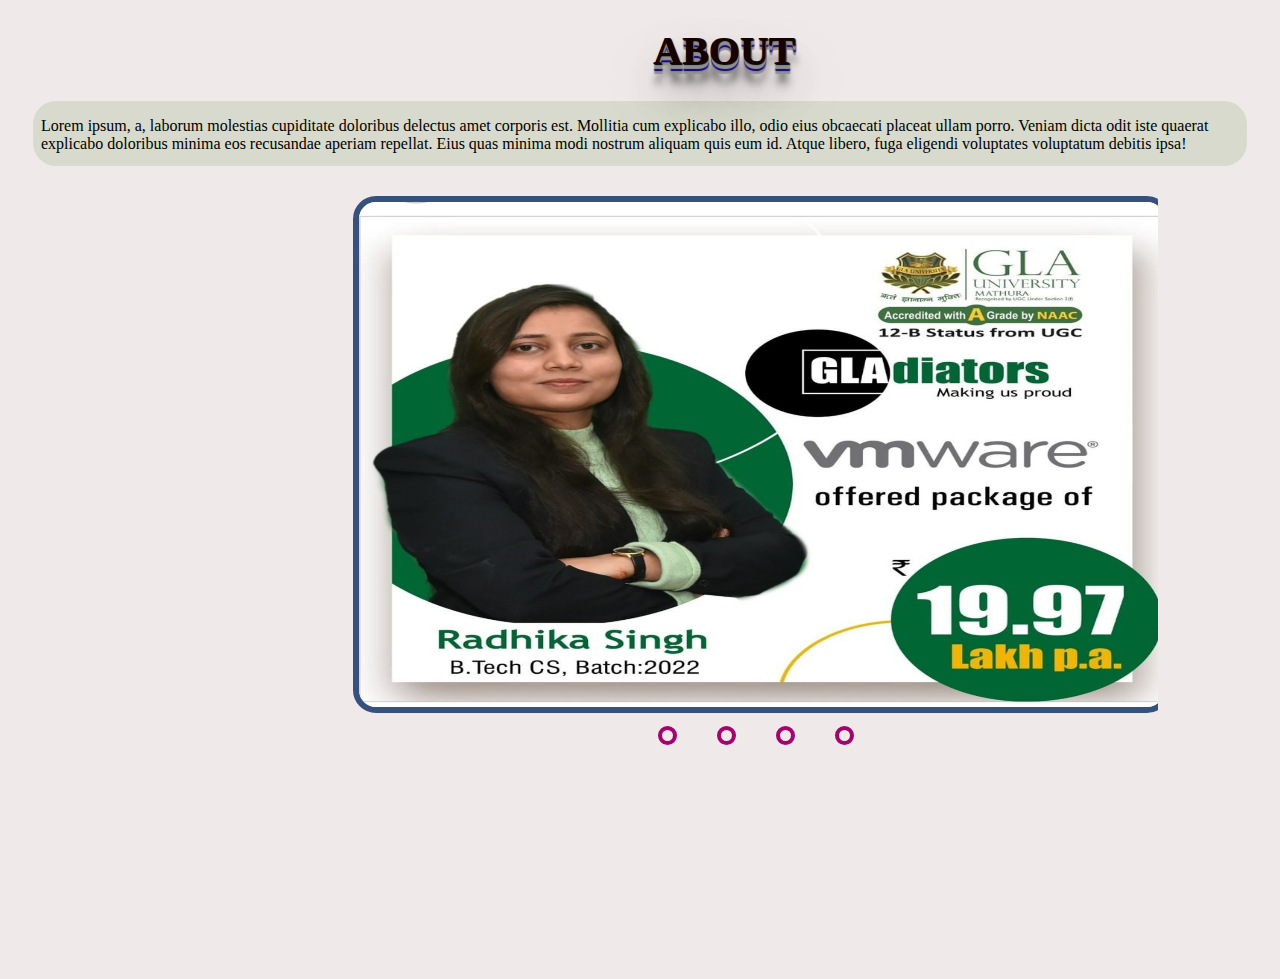
<file: about.html>
<!DOCTYPE html>
<html lang="en">
<head>
    <meta charset="UTF-8">
    <meta http-equiv="X-UA-Compatible" content="IE=edge">
    <meta name="viewport" content="width=device-width, initial-scale=1.0">
    <title>About</title>
    <link rel="stylesheet" href="./about.css">
    <link rel="icon" type="image/x-icon" href="./images/Page_Logo.png">
</head>
<body>
    <h1>About</h1>
    <div class="about">
        <p>Lorem ipsum, a, laborum molestias cupiditate doloribus delectus amet corporis est. Mollitia cum explicabo illo, odio eius obcaecati placeat ullam porro. Veniam dicta odit iste quaerat explicabo doloribus minima eos recusandae aperiam repellat. Eius quas minima modi nostrum aliquam quis eum id. Atque libero, fuga eligendi voluptates voluptatum debitis ipsa!</p>
    </div>
    <div class="slider">
        <div class="slides">
        <input type="radio" name="radio-btn" id="radio1">
        <input type="radio" name="radio-btn" id="radio2">
        <input type="radio" name="radio-btn" id="radio3">
        <input type="radio" name="radio-btn" id="radio4">
       
        <div class="slide first">
        <img src="./img1.jpeg" alt="">
        </div>
        <div class="slide">
        <img src="./img2.jpeg" alt="">
        </div>
        <div class="slide">
        <img src="./img3.jpeg" alt="">
        </div>
        <div class="slide">
        <img src="./img4.jpeg" alt="">
        </div>
        <div class="navigation-auto">
        <div class="auto-btn1"></div>
        <div class="auto-btn2"></div>
        <div class="auto-btn3"></div>
        <div class="auto-btn4"></div>
        </div>
        </div>
        <!-- <div class="navigation-manual">
        <label for="radio1" class="manual-btn"></label>
        <label for="radio2" class="manual-btn"></label>
        <label for="radio3" class="manual-btn"></label>
        <label for="radio4" class="manual-btn"></label>
        </div> -->
        </div>
       <!--java-script-->
        <script type="text/javascript">
        var count = 1;
        setInterval(function(){
        document.getElementById('radio' + count).checked = true;
        count++;
        if(count > 4)
        {
        count = 1;
        }
       
        }, 4000);
        </script>
</body>
</html>
</file>
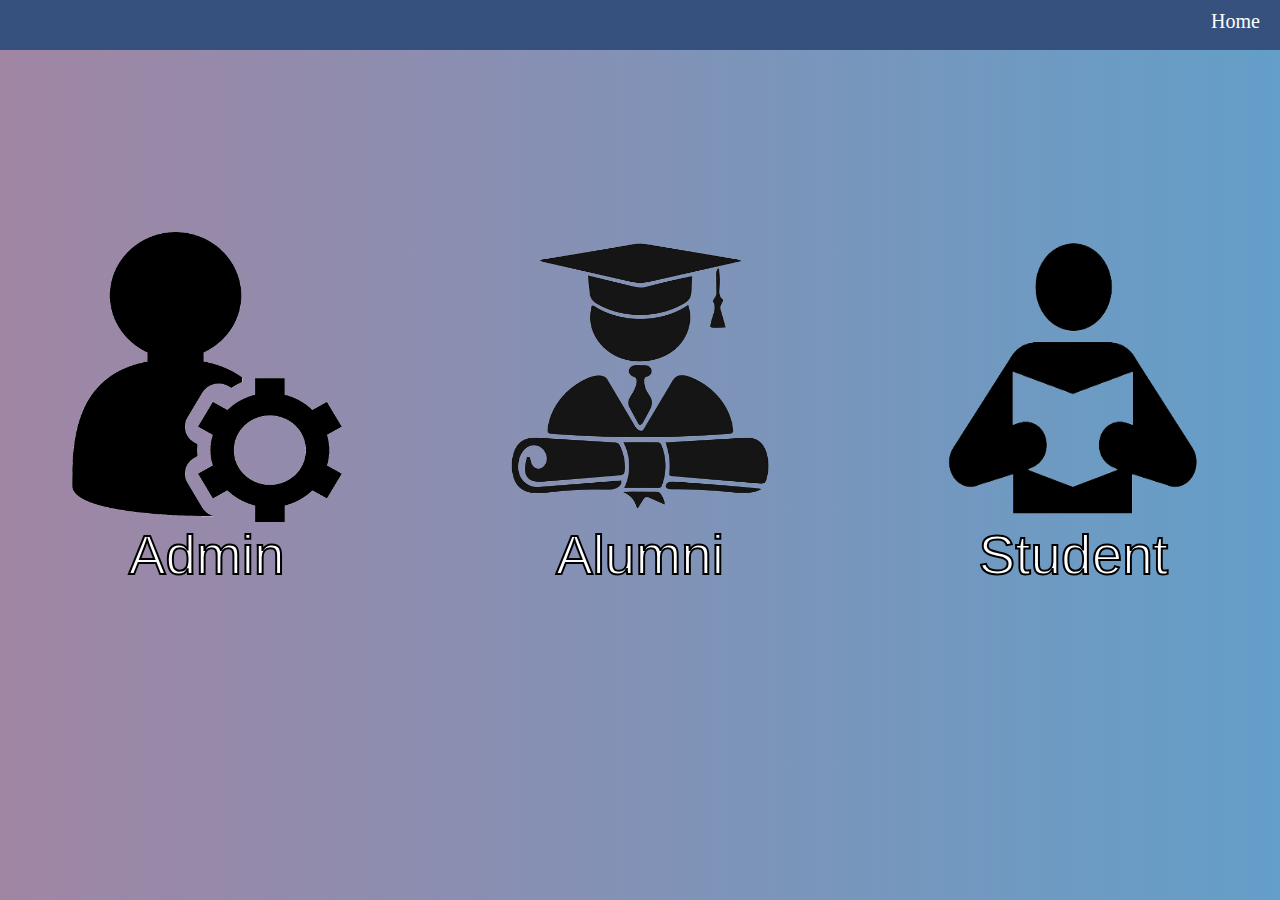
<file: menu.html>
<!DOCTYPE html>
<html lang="en">

<head>
    <meta charset="UTF-8">
    <meta http-equiv="X-UA-Compatible" content="IE=edge">
    <meta name="viewport" content="width=device-width, initial-scale=1.0">
    <link rel="stylesheet" href="front.css">
    <title>Welcome</title>
    <link rel="icon" type="image/x-icon" href="./images/Page_Logo.png">

</head>

<body style=" background: #0D324D;  /* fallback for old browsers */
background: -webkit-linear-gradient(to right, #7F5A83, #274f6b);  /* Chrome 10-25, Safari 5.1-6 */
background: linear-gradient(to right, #7f5a83bc, #307fb7c0); /* W3C, IE 10+/ Edge, Firefox 16+, Chrome 26+, Opera 12+, Safari 7+ */
;">
    <div style="background-color:#37517e; width: 100%; height: 50px;">
        <a style="float:right; text-decoration: none; color: white; cursor: pointer; margin-top: 10px;
        margin-right: 20px; font-size: 20px;" href="./index.html">Home</a>
    </div>
    <div class="first">
        <div class="image">
            <img src="./images/admin.png" alt="">
            <button class="container"><a href="./admin_login.php">Admin</a></button>
        </div>
        <div class="image al">
            <img src="./images/alumnipng.png" alt="">
            <button class="container"><a href="./login.php">Alumni</a></button>
        </div>
        <div class="image">
            <img src="./images/studentpng.png" alt="">
            <button class="container"><a href="./loginstudent.php">Student</a></button>
        </div>
    </div>

</body>

</html>
</file>
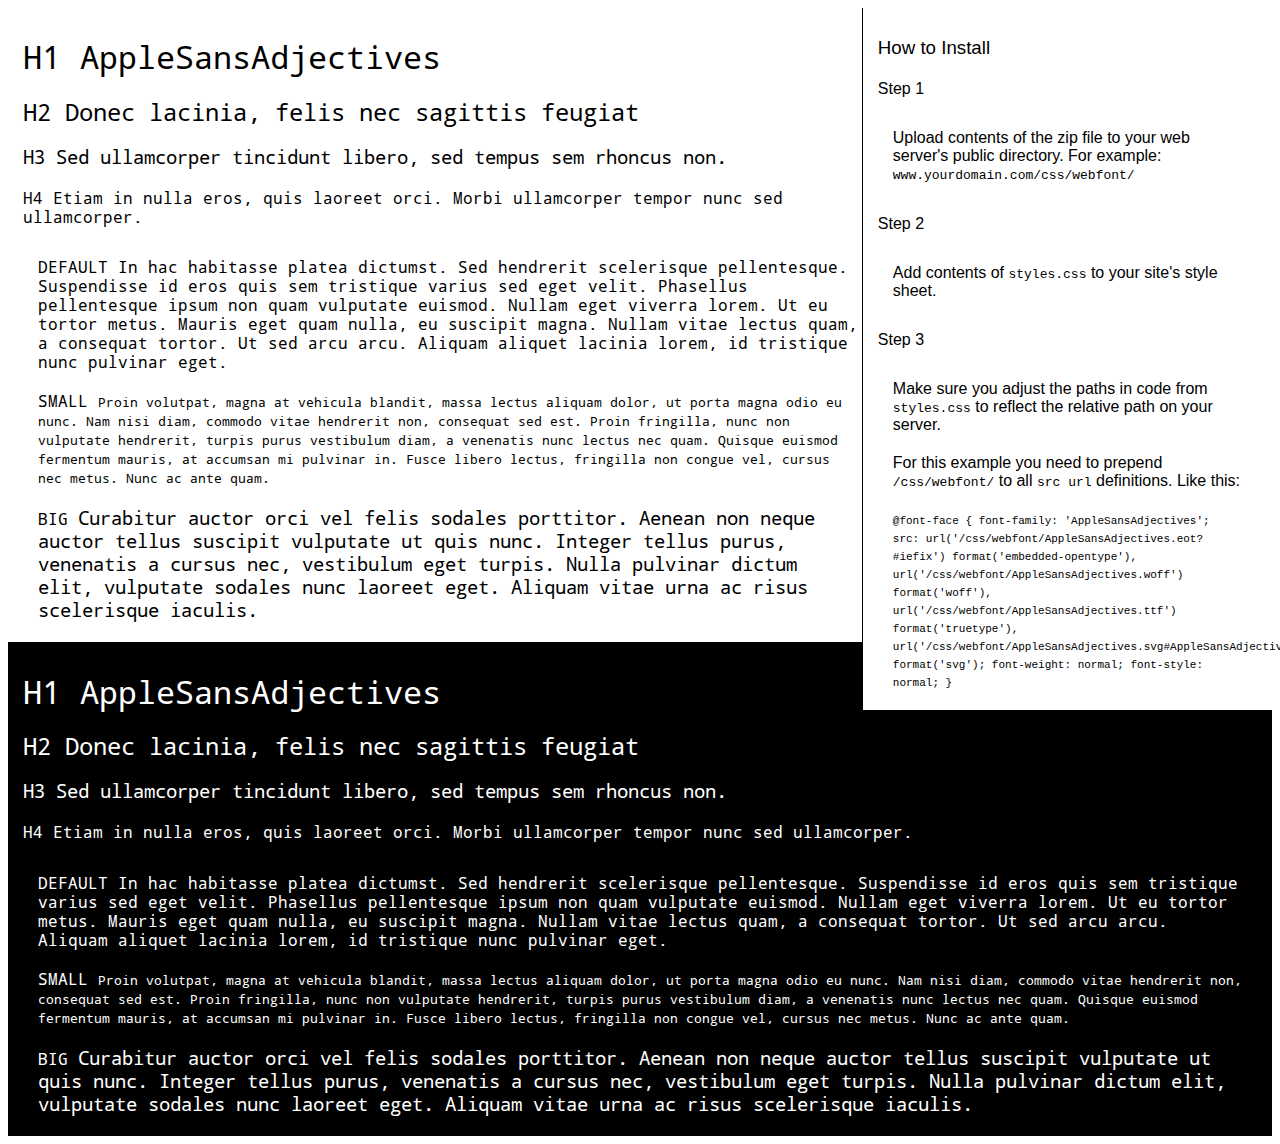
<file: php/plugins/jquery.filer/uploads/preview.html>
<!DOCTYPE html>
<html>
<head>
<title>
AppleSansAdjectives
 - Web font preview
</title>
<style type='text/css'>

@font-face {
  font-family: 'AppleSansAdjectives';
  src: url('AppleSansAdjectives.eot?#iefix') format('embedded-opentype'),  url('AppleSansAdjectives.woff') format('woff'), url('AppleSansAdjectives.ttf')  format('truetype'), url('AppleSansAdjectives.svg#AppleSansAdjectives') format('svg');
  font-weight: normal;
  font-style: normal;
}

body { font-family: 'AppleSansAdjectives' !important; }
h1, h2, h3, h4 { font-weight: normal; }
.reg { color:black; background:white; }
.inverse { color:white; background:black; }
div { padding: 10px 15px; }
.right { background:white; width:30%; float: right; font-family: sans-serif; border: 1px solid black; border-width: 0 0 1px 1px;}
</style>
</head>
<body>
<div class='right'>
<h3>How to Install</h3>
<h4>Step 1</h4>
<div>
Upload contents of the zip file to your web server's public directory. For example:
<code>www.yourdomain.com/css/webfont/</code>
</div>
<h4>Step 2</h4>
<div>
Add contents of
<code>styles.css</code>
to your site's style sheet.
</div>
<h4>Step 3</h4>
<div>
Make sure you adjust the paths in code from
<code>styles.css</code>
to reflect the relative path on your server.
</div>
<div>
For this example you need to prepend
<code>/css/webfont/</code>
to all
<code>src url</code>
definitions. Like this:
</div>
<div>
<code style='font-size:11px;'>@font-face {
  font-family: 'AppleSansAdjectives';
  src: url('/css/webfont/AppleSansAdjectives.eot?#iefix') format('embedded-opentype'),  url('/css/webfont/AppleSansAdjectives.woff') format('woff'), url('/css/webfont/AppleSansAdjectives.ttf')  format('truetype'), url('/css/webfont/AppleSansAdjectives.svg#AppleSansAdjectives') format('svg');
  font-weight: normal;
  font-style: normal;
}</code>
</div>
</div>
<div class='reg'>
<h1>
H1
AppleSansAdjectives
</h1>
<h2>
H2
Donec lacinia, felis nec sagittis feugiat
</h2>
<h3>
H3
Sed ullamcorper tincidunt libero, sed tempus sem rhoncus non.
</h3>
<h4>
H4
Etiam in nulla eros, quis laoreet orci. Morbi ullamcorper tempor nunc sed ullamcorper.
</h4>
<div>
DEFAULT
In hac habitasse platea dictumst. Sed hendrerit scelerisque pellentesque. Suspendisse id eros quis sem tristique varius sed eget velit. Phasellus pellentesque ipsum non quam vulputate euismod. Nullam eget viverra lorem. Ut eu tortor metus. Mauris eget quam nulla, eu suscipit magna. Nullam vitae lectus quam, a consequat tortor. Ut sed arcu arcu. Aliquam aliquet lacinia lorem, id tristique nunc pulvinar eget.
</div>
<div>
SMALL
<small>
Proin volutpat, magna at vehicula blandit, massa lectus aliquam dolor, ut porta magna odio eu nunc. Nam nisi diam, commodo vitae hendrerit non, consequat sed est. Proin fringilla, nunc non vulputate hendrerit, turpis purus vestibulum diam, a venenatis nunc lectus nec quam. Quisque euismod fermentum mauris, at accumsan mi pulvinar in. Fusce libero lectus, fringilla non congue vel, cursus nec metus. Nunc ac ante quam.
</small>
</div>
<div>
BIG
<big>
Curabitur auctor orci vel felis sodales porttitor. Aenean non neque auctor tellus suscipit vulputate ut quis nunc. Integer tellus purus, venenatis a cursus nec, vestibulum eget turpis. Nulla pulvinar dictum elit, vulputate sodales nunc laoreet eget. Aliquam vitae urna ac risus scelerisque iaculis.
</big>
</div>

</div>
<div class='inverse'>
<h1>
H1
AppleSansAdjectives
</h1>
<h2>
H2
Donec lacinia, felis nec sagittis feugiat
</h2>
<h3>
H3
Sed ullamcorper tincidunt libero, sed tempus sem rhoncus non.
</h3>
<h4>
H4
Etiam in nulla eros, quis laoreet orci. Morbi ullamcorper tempor nunc sed ullamcorper.
</h4>
<div>
DEFAULT
In hac habitasse platea dictumst. Sed hendrerit scelerisque pellentesque. Suspendisse id eros quis sem tristique varius sed eget velit. Phasellus pellentesque ipsum non quam vulputate euismod. Nullam eget viverra lorem. Ut eu tortor metus. Mauris eget quam nulla, eu suscipit magna. Nullam vitae lectus quam, a consequat tortor. Ut sed arcu arcu. Aliquam aliquet lacinia lorem, id tristique nunc pulvinar eget.
</div>
<div>
SMALL
<small>
Proin volutpat, magna at vehicula blandit, massa lectus aliquam dolor, ut porta magna odio eu nunc. Nam nisi diam, commodo vitae hendrerit non, consequat sed est. Proin fringilla, nunc non vulputate hendrerit, turpis purus vestibulum diam, a venenatis nunc lectus nec quam. Quisque euismod fermentum mauris, at accumsan mi pulvinar in. Fusce libero lectus, fringilla non congue vel, cursus nec metus. Nunc ac ante quam.
</small>
</div>
<div>
BIG
<big>
Curabitur auctor orci vel felis sodales porttitor. Aenean non neque auctor tellus suscipit vulputate ut quis nunc. Integer tellus purus, venenatis a cursus nec, vestibulum eget turpis. Nulla pulvinar dictum elit, vulputate sodales nunc laoreet eget. Aliquam vitae urna ac risus scelerisque iaculis.
</big>
</div>

</div>
</body>
</html>
</file>
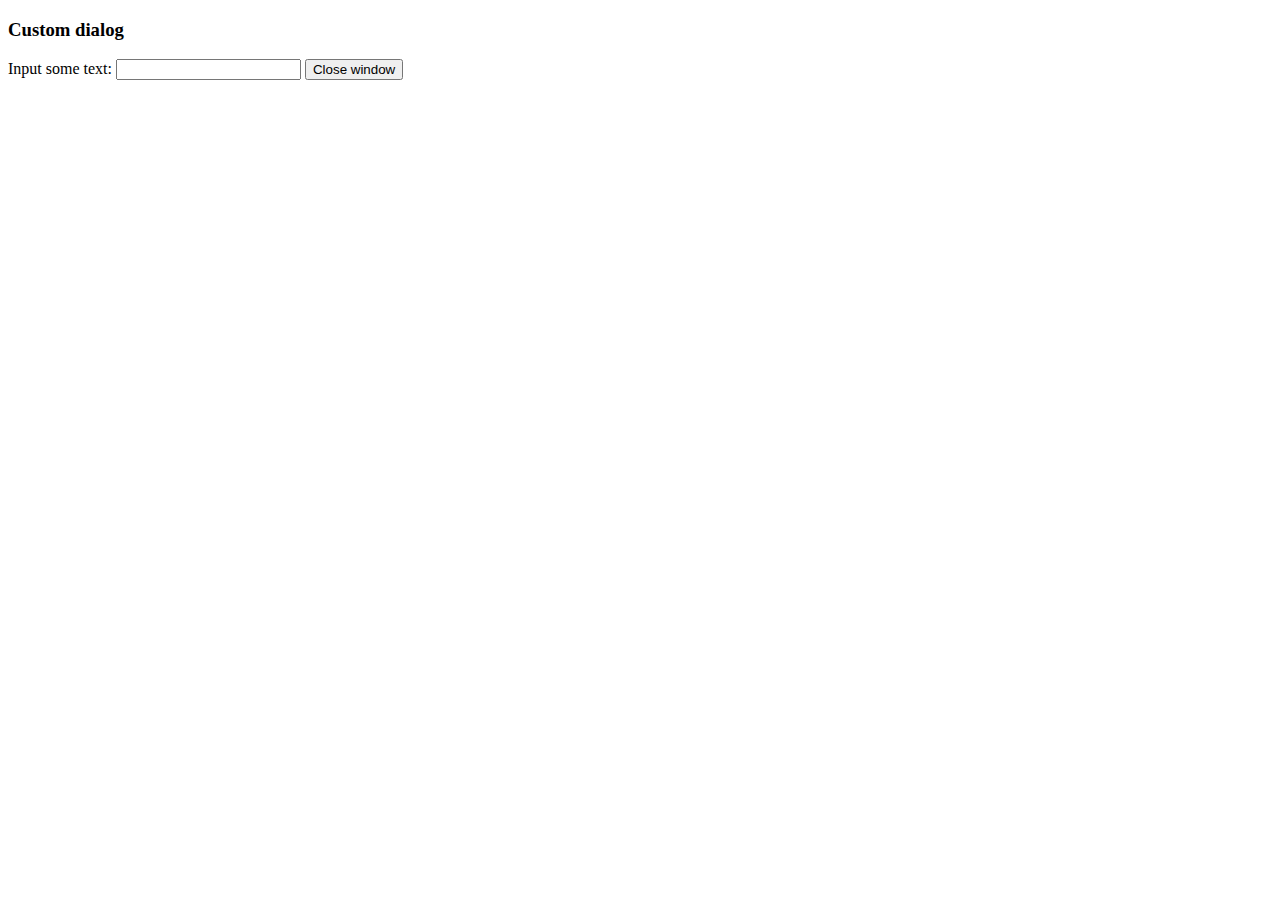
<file: php/plugins/tinymce/plugins/example/dialog.html>
<!DOCTYPE html>
<html>
<body>
	<h3>Custom dialog</h3>
	Input some text: <input id="content">
	<button onclick="top.tinymce.activeEditor.windowManager.getWindows()[0].close();">Close window</button>
</body>
</html>
</file>
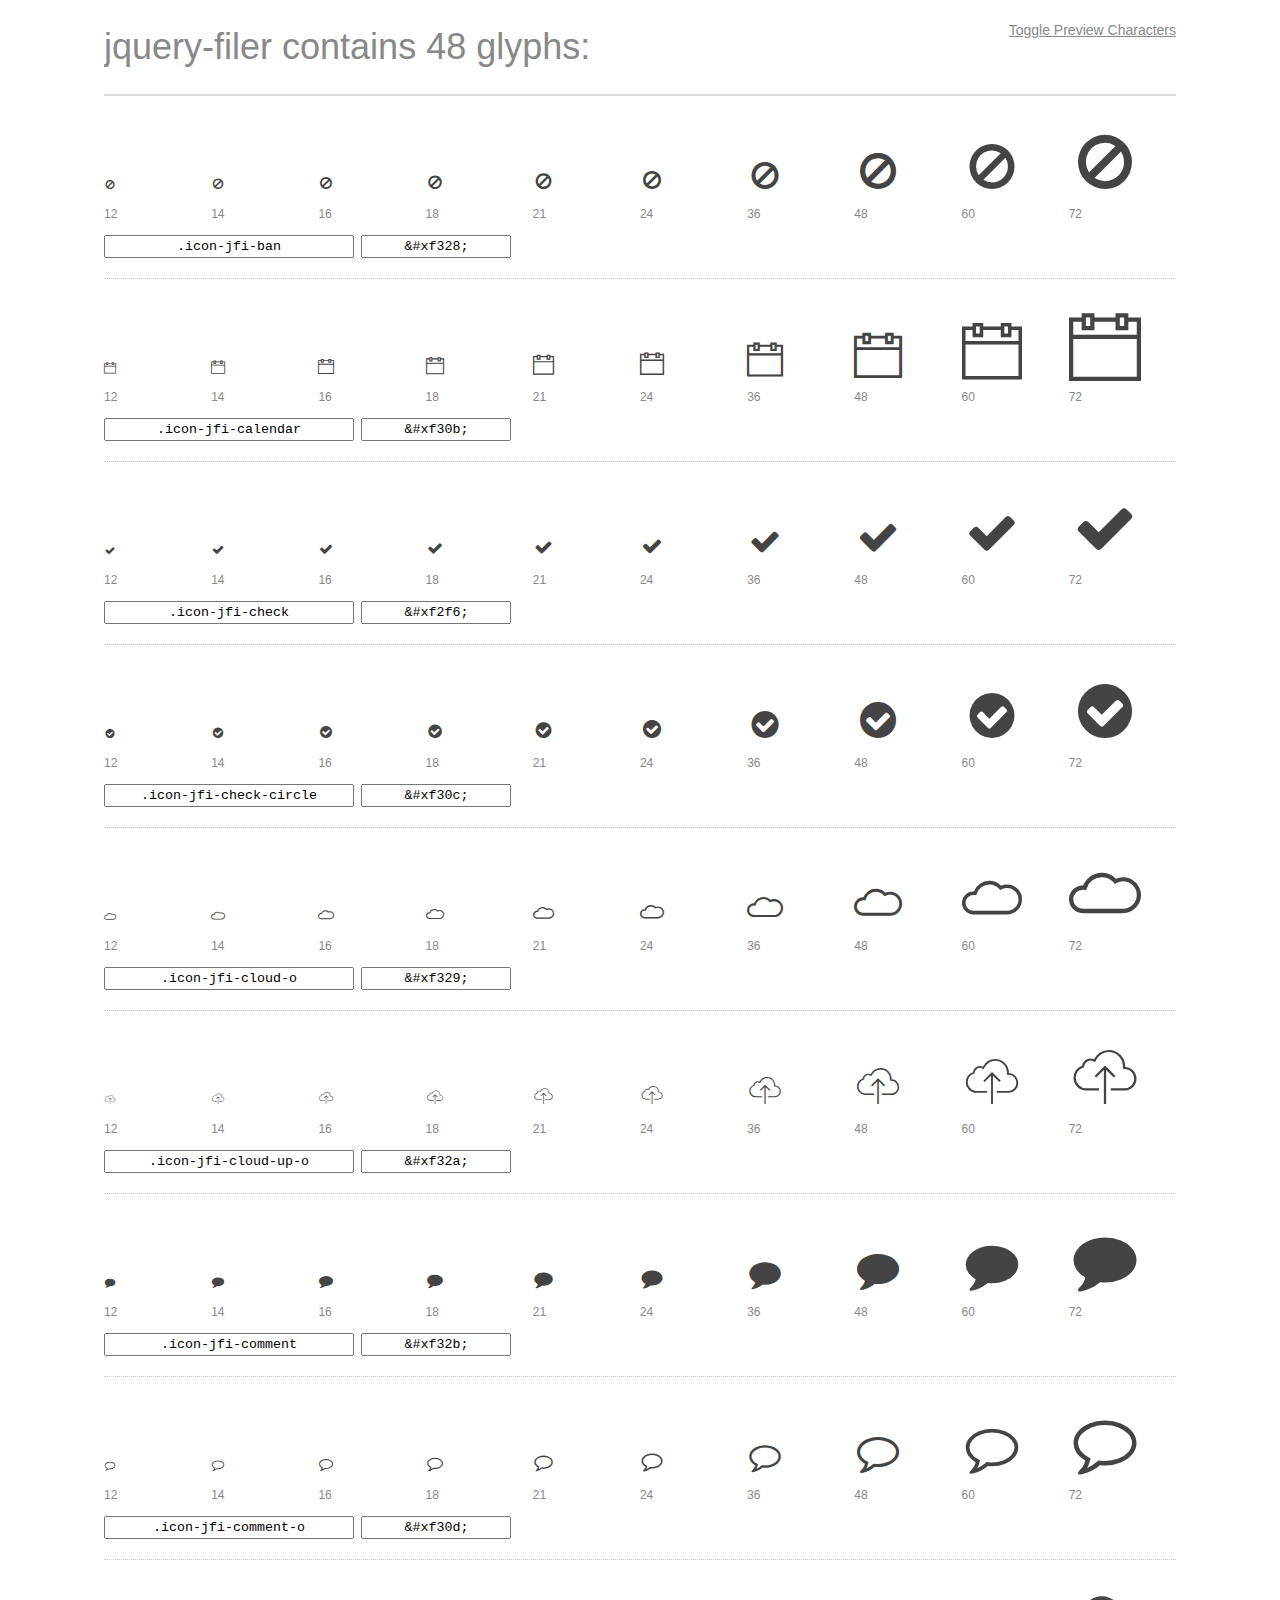
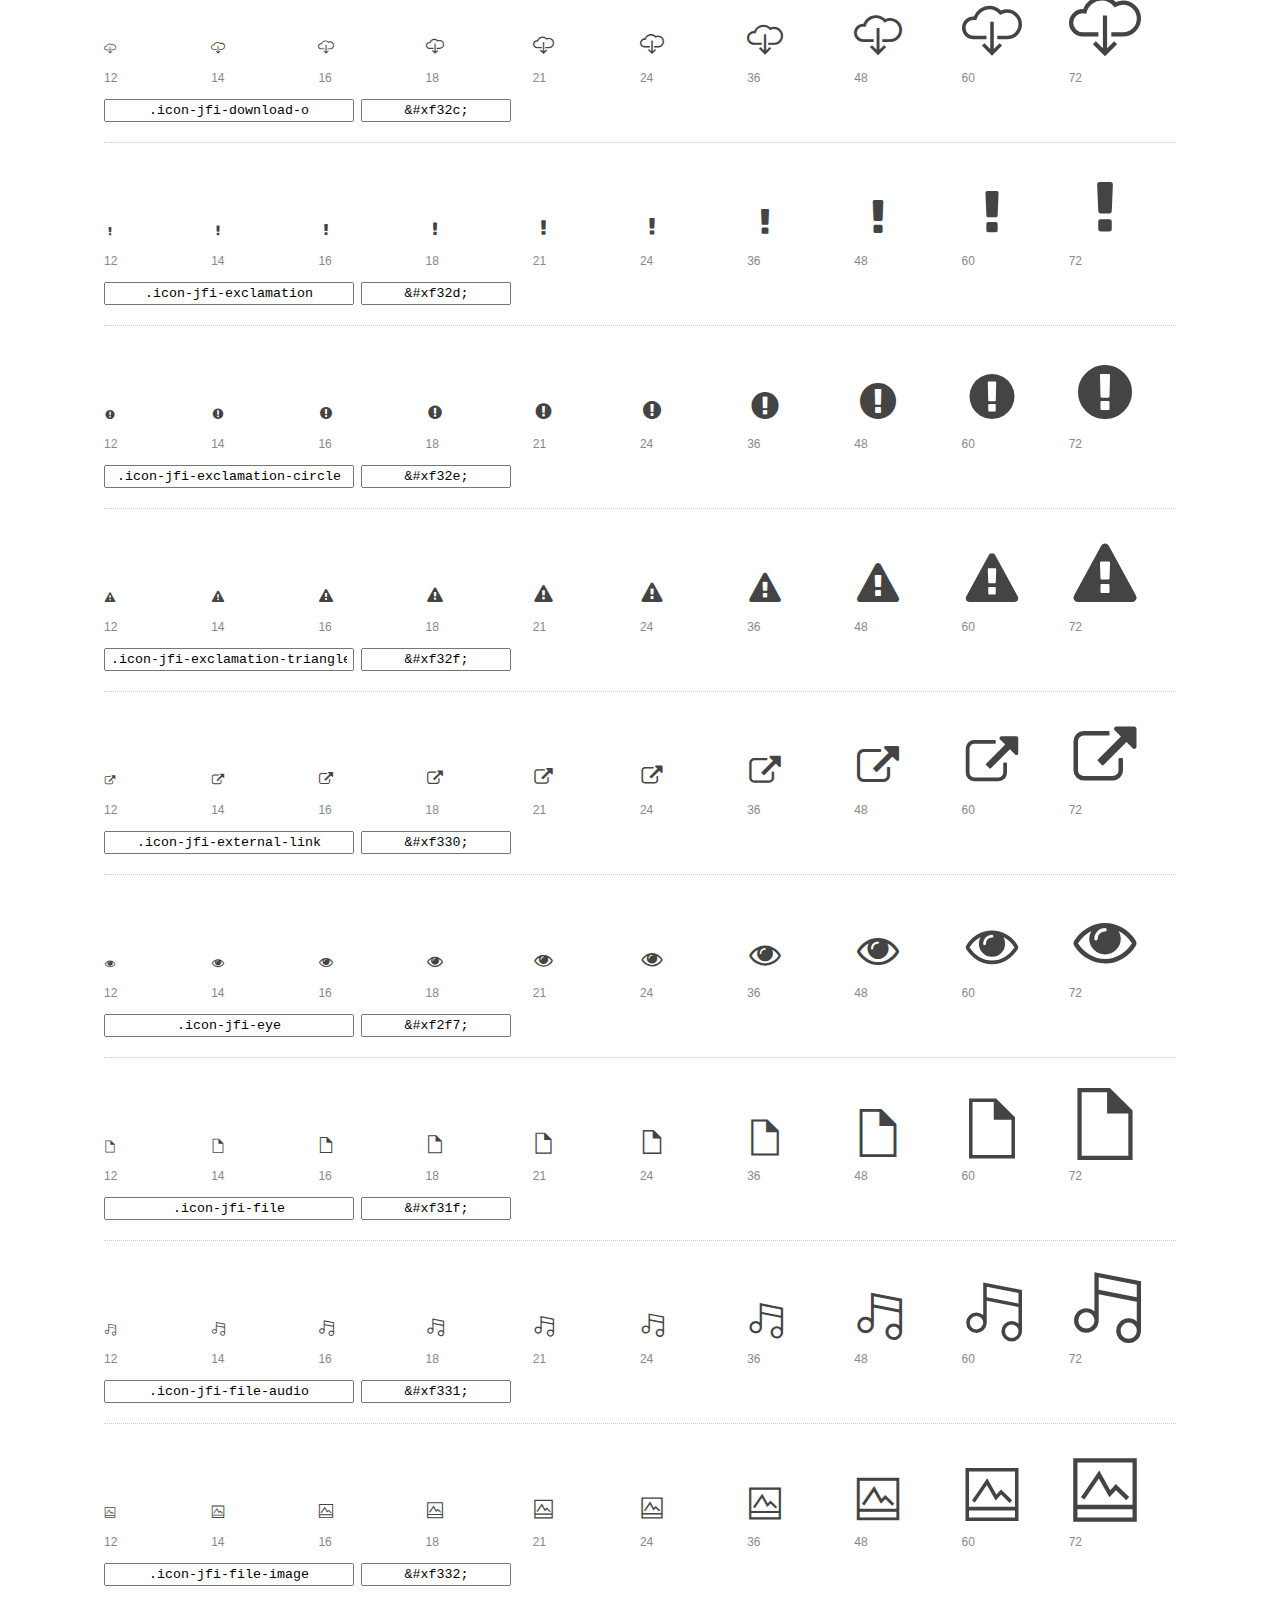
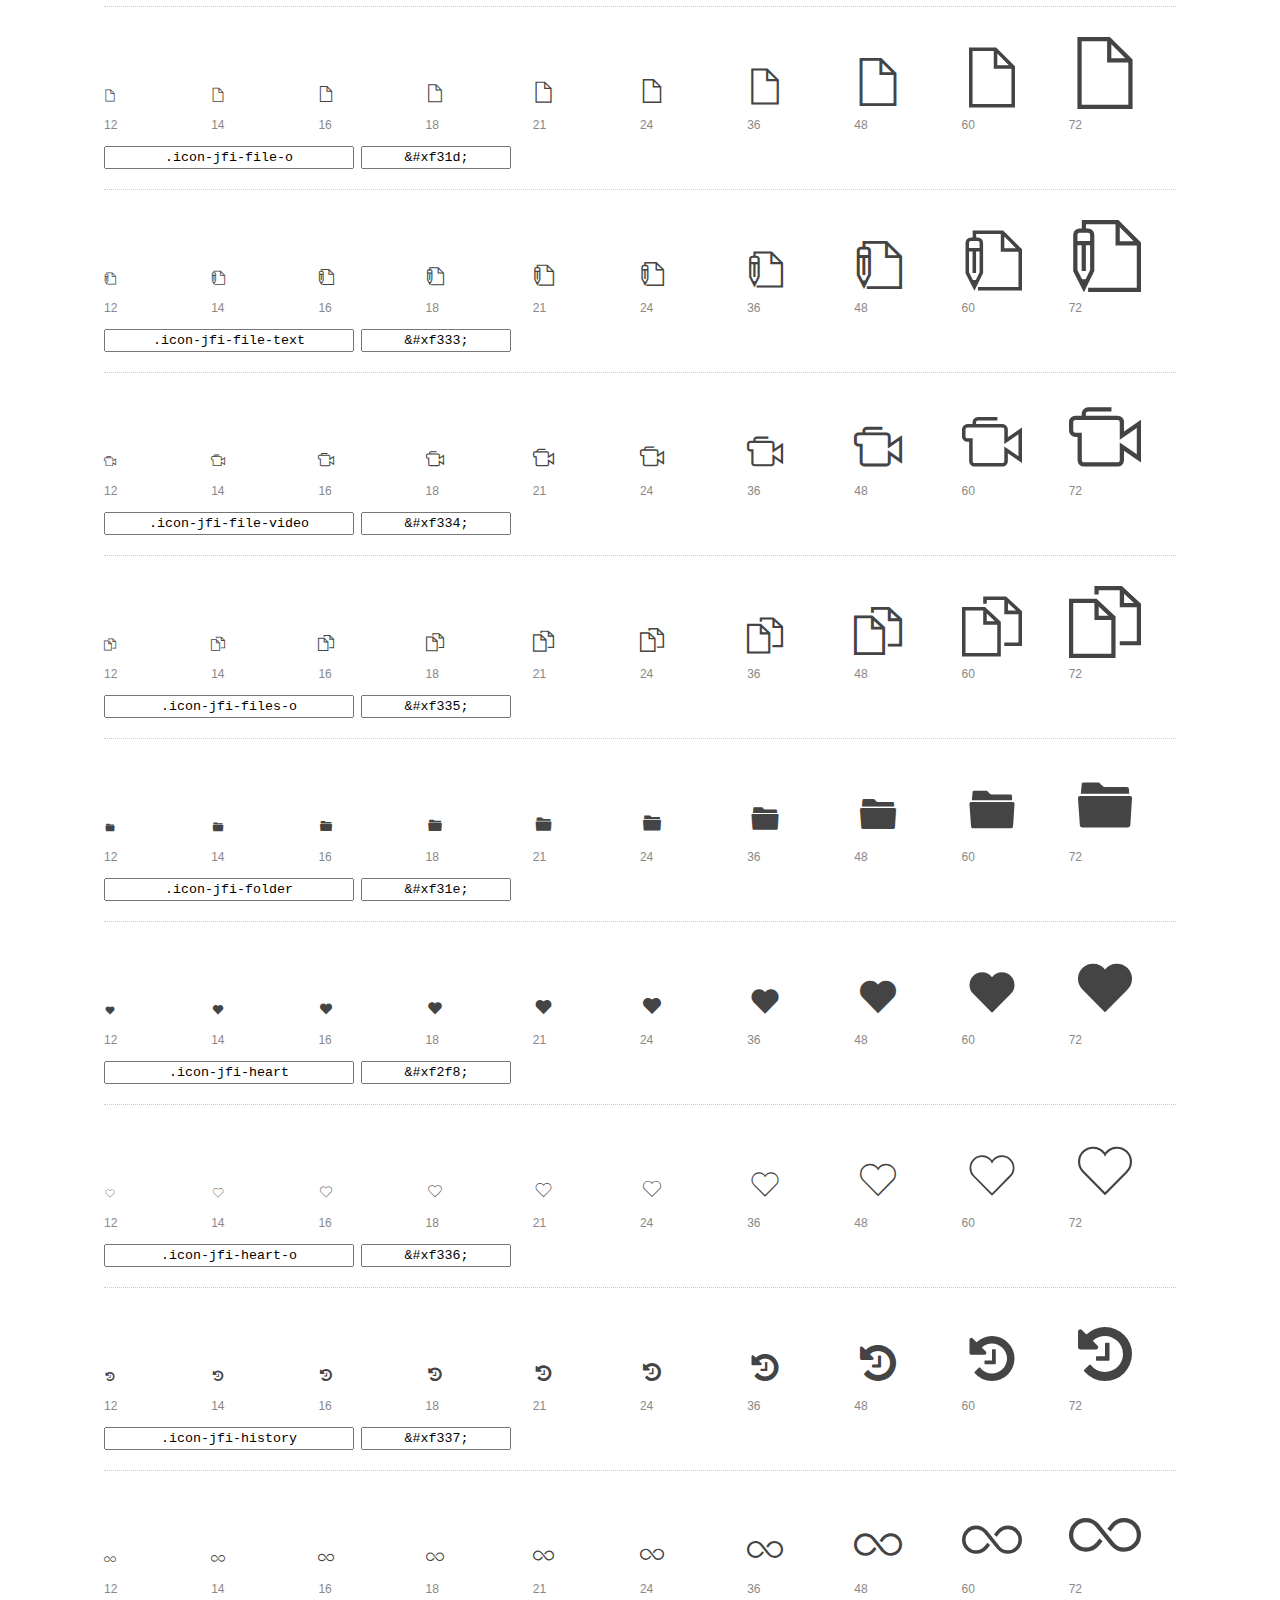
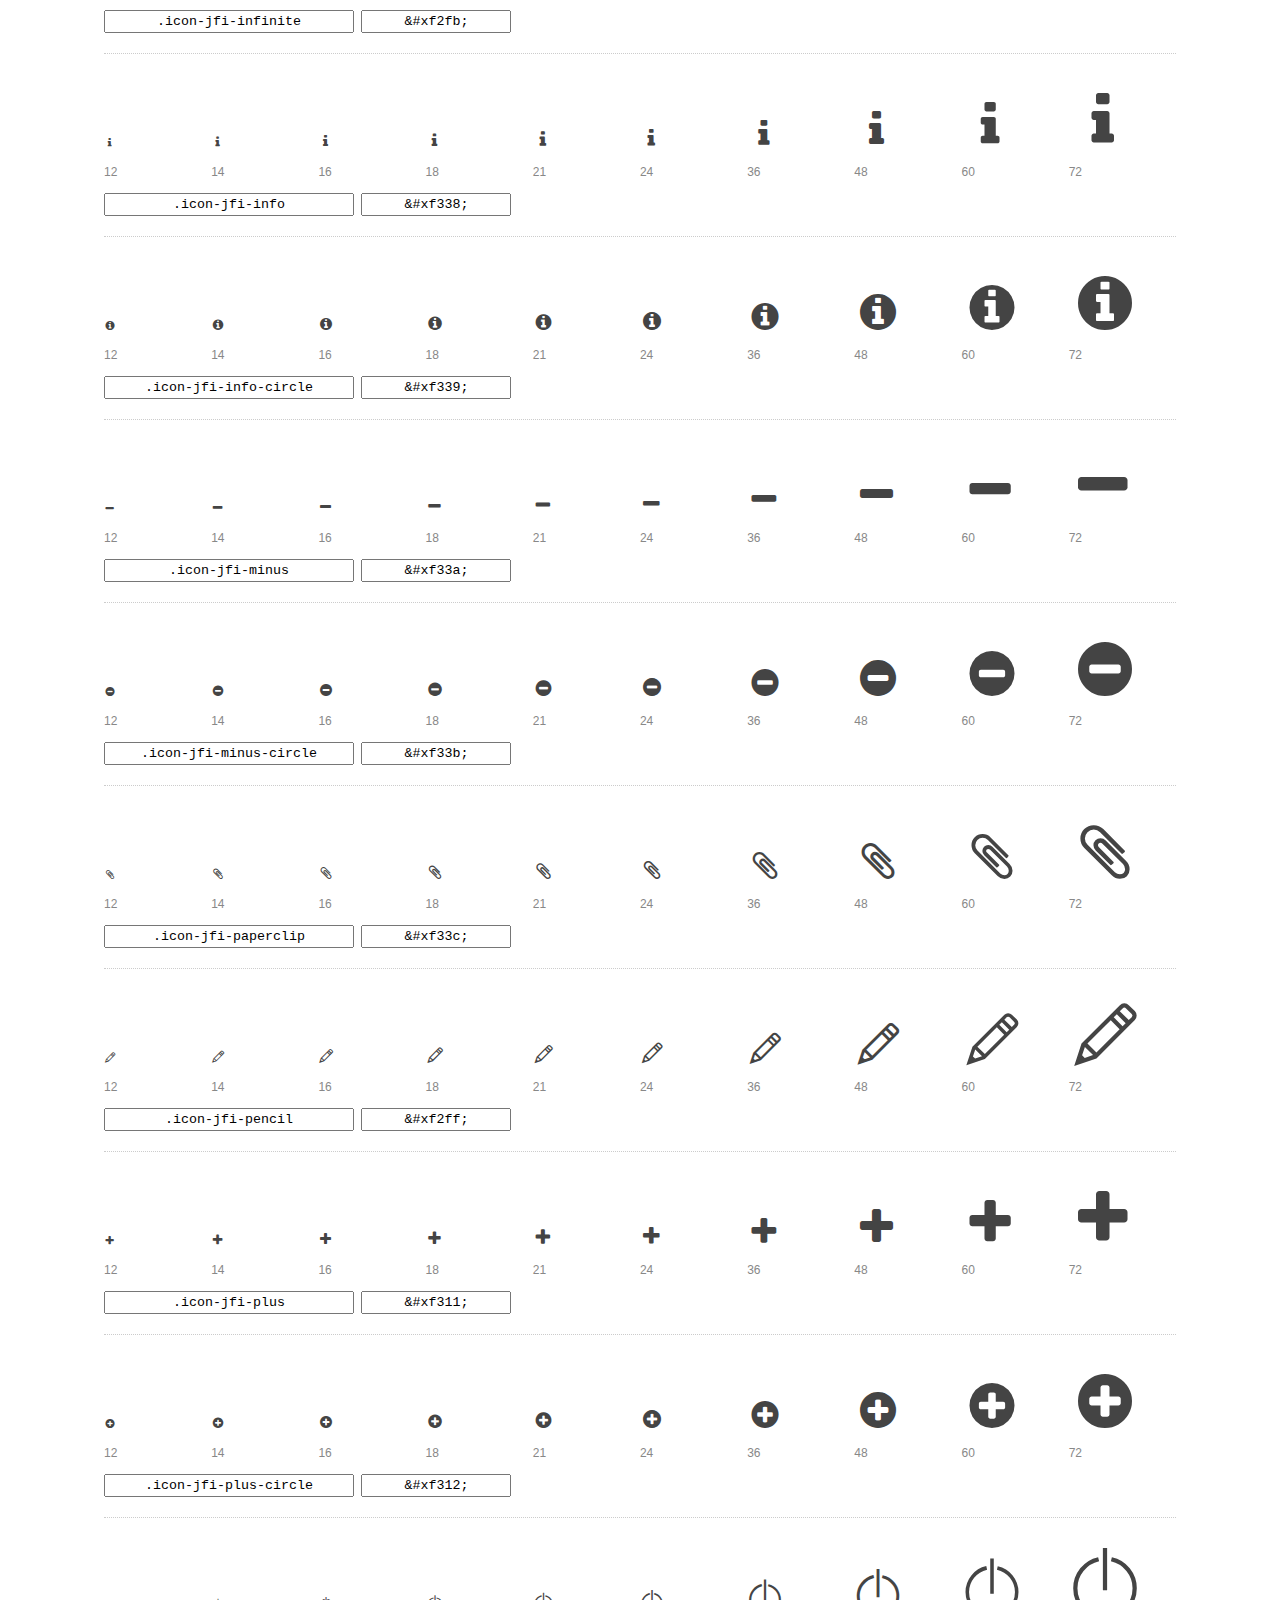
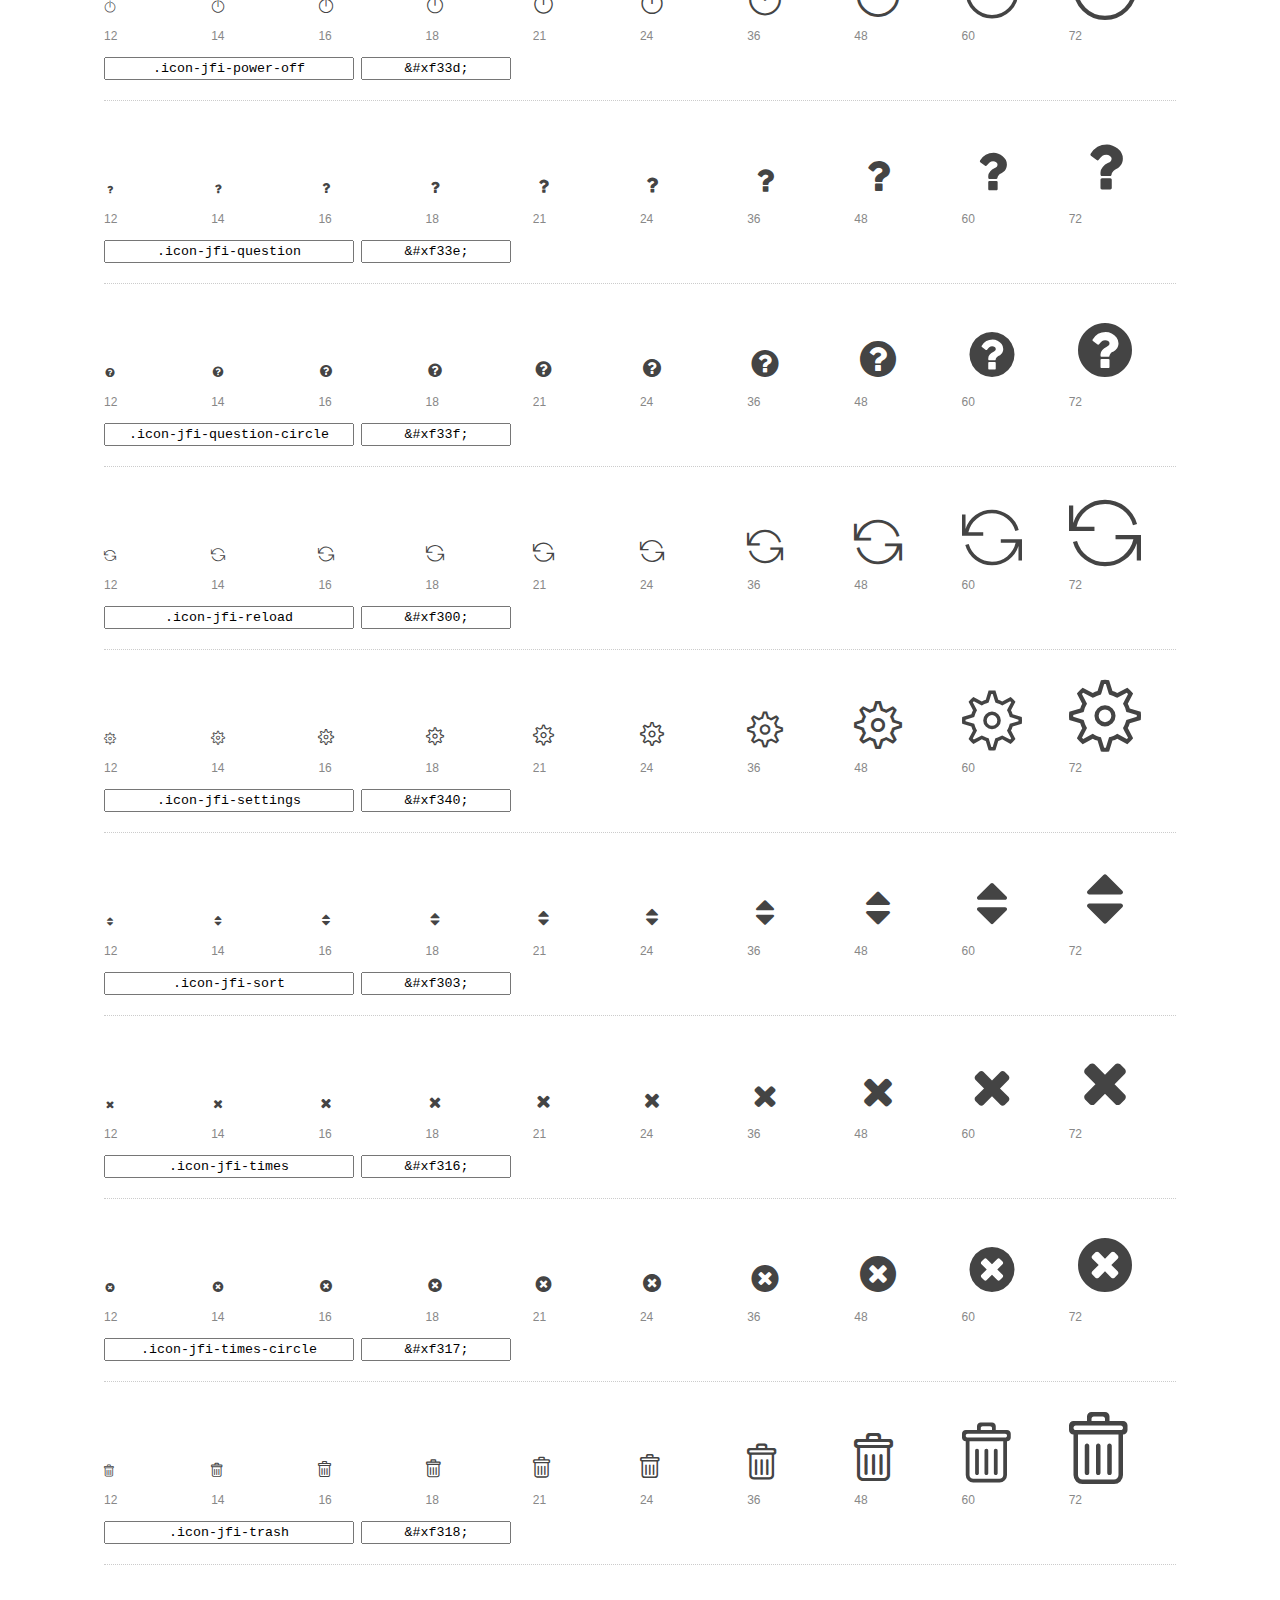
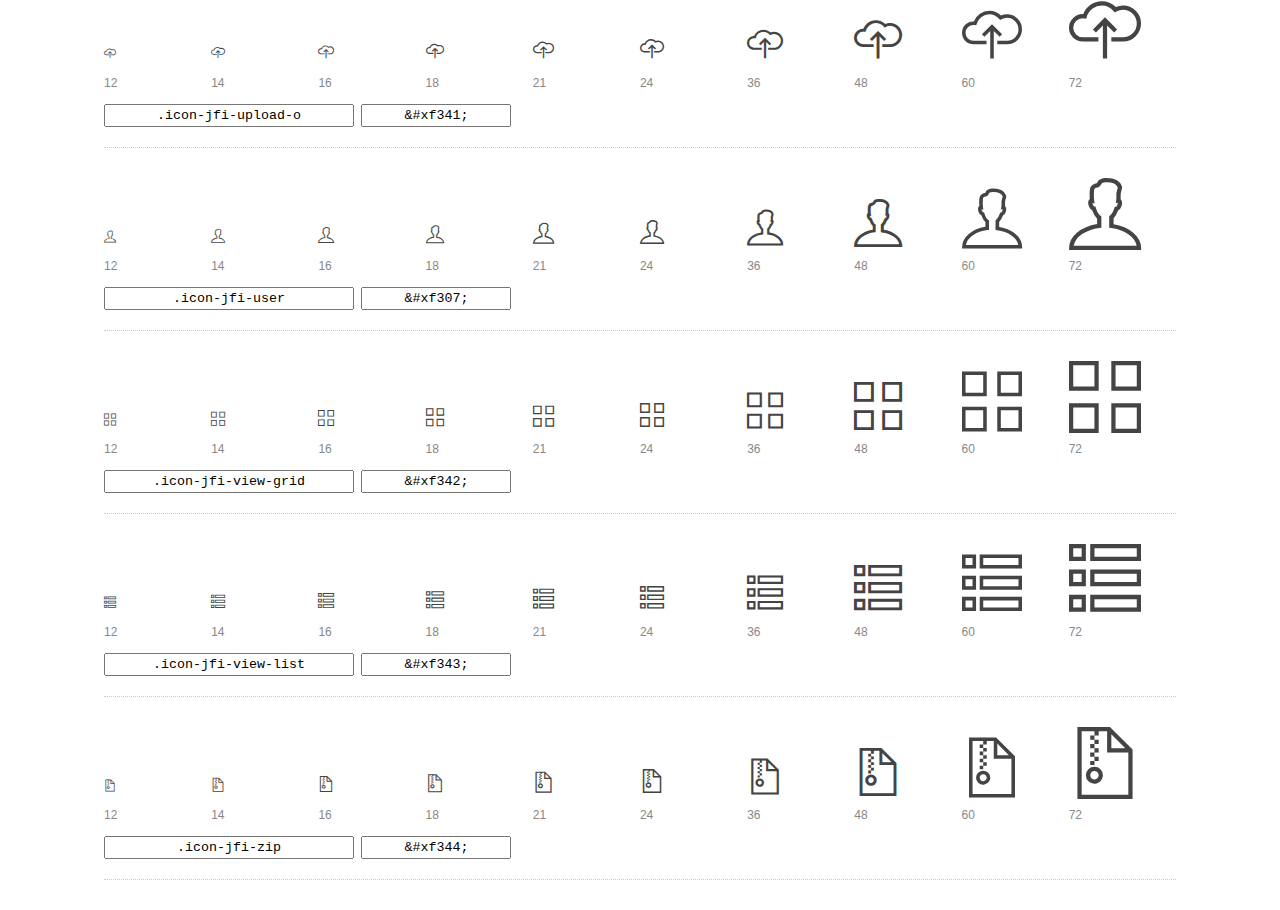
<file: php/plugins/jquery.filer/assets/fonts/jquery.filer-icons/jquery-filer-preview.html>
<!DOCTYPE html>
<html>
  <head>
    <title>jquery-filer glyphs preview</title>

    <style>
      /* Page Styles */

      * {
        -moz-box-sizing: border-box;
        -webkit-box-sizing: border-box;
        box-sizing: border-box;
        margin: 0;
        padding: 0;
      }

      body {
        background: #fff;
        color: #444;
        font: 16px/1.5 "Helvetica Neue", Helvetica, Arial, sans-serif;
      }

      a,
      a:visited {
        color: #888;
        text-decoration: underline;
      }
      a:hover,
      a:focus { color: #000; }

      header {
        border-bottom: 2px solid #ddd;
        margin-bottom: 20px;
        overflow: hidden;
        padding: 20px 0;
      }

      header h1 {
        color: #888;
        float: left;
        font-size: 36px;
        font-weight: 300;
      }

      header a {
        float: right;
        font-size: 14px;
      }

      .container {
        margin: 0 auto;
        max-width: 1200px;
        min-width: 960px;
        padding: 0 40px;
        width: 90%;
      }

      .glyph {
        border-bottom: 1px dotted #ccc;
        padding: 10px 0 20px;
        margin-bottom: 20px;
      }

      .preview-glyphs { vertical-align: bottom; }

      .preview-scale {
        color: #888;
        font-size: 12px;
        margin-top: 5px;
      }

      .step {
        display: inline-block;
        line-height: 1;
        position: relative;
        width: 10%;
      }

      .step .letters,
      .step i {
        -webkit-transition: opacity .3s;
        -moz-transition: opacity .3s;
        -ms-transition: opacity .3s;
        -o-transition: opacity .3s;
        transition: opacity .3s;
      }

      .step:hover .letters { opacity: 1; }
      .step:hover i { opacity: .3; }

      .letters {
        opacity: .3;
        position: absolute;
      }

      .characters-off .letters { display: none; }
      .characters-off .step:hover i { opacity: 1; }

      
      .size-12 { font-size: 12px; }
      
      .size-14 { font-size: 14px; }
      
      .size-16 { font-size: 16px; }
      
      .size-18 { font-size: 18px; }
      
      .size-21 { font-size: 21px; }
      
      .size-24 { font-size: 24px; }
      
      .size-36 { font-size: 36px; }
      
      .size-48 { font-size: 48px; }
      
      .size-60 { font-size: 60px; }
      
      .size-72 { font-size: 72px; }
      

      .usage { margin-top: 10px; }

      .usage input {
        font-family: monospace;
        margin-right: 3px;
        padding: 2px 5px;
        text-align: center;
      }

      .usage .point { width: 150px; }

      .usage .class { width: 250px; }

      footer {
        color: #888;
        font-size: 12px;
        padding: 20px 0;
      }

      /* Icon Font: jquery-filer */

      @font-face {
  font-family: "jquery-filer";
  src: url("./jquery-filer.eot");
  src: url("./jquery-filer.eot?#iefix") format("embedded-opentype"),
       url([data-uri]),
       url("./jquery-filer.woff") format("woff"),
       url("./jquery-filer.ttf") format("truetype"),
       url("./jquery-filer.svg#jquery-filer") format("svg");
  font-weight: normal;
  font-style: normal;
}

@media screen and (-webkit-min-device-pixel-ratio:0) {
  @font-face {
    font-family: "jquery-filer";
    src: url("./jquery-filer.svg#jquery-filer") format("svg");
  }
}

      [data-icon]:before { content: attr(data-icon); }

      [data-icon]:before,
      .icon-jfi-ban:before,
.icon-jfi-calendar:before,
.icon-jfi-check:before,
.icon-jfi-check-circle:before,
.icon-jfi-cloud-o:before,
.icon-jfi-cloud-up-o:before,
.icon-jfi-comment:before,
.icon-jfi-comment-o:before,
.icon-jfi-download-o:before,
.icon-jfi-exclamation:before,
.icon-jfi-exclamation-circle:before,
.icon-jfi-exclamation-triangle:before,
.icon-jfi-external-link:before,
.icon-jfi-eye:before,
.icon-jfi-file:before,
.icon-jfi-file-audio:before,
.icon-jfi-file-image:before,
.icon-jfi-file-o:before,
.icon-jfi-file-text:before,
.icon-jfi-file-video:before,
.icon-jfi-files-o:before,
.icon-jfi-folder:before,
.icon-jfi-heart:before,
.icon-jfi-heart-o:before,
.icon-jfi-history:before,
.icon-jfi-infinite:before,
.icon-jfi-info:before,
.icon-jfi-info-circle:before,
.icon-jfi-minus:before,
.icon-jfi-minus-circle:before,
.icon-jfi-paperclip:before,
.icon-jfi-pencil:before,
.icon-jfi-plus:before,
.icon-jfi-plus-circle:before,
.icon-jfi-power-off:before,
.icon-jfi-question:before,
.icon-jfi-question-circle:before,
.icon-jfi-reload:before,
.icon-jfi-settings:before,
.icon-jfi-sort:before,
.icon-jfi-times:before,
.icon-jfi-times-circle:before,
.icon-jfi-trash:before,
.icon-jfi-upload-o:before,
.icon-jfi-user:before,
.icon-jfi-view-grid:before,
.icon-jfi-view-list:before,
.icon-jfi-zip:before {
        display: inline-block;
  font-family: "jquery-filer";
  font-style: normal;
  font-weight: normal;
  font-variant: normal;
  line-height: 1;
  text-decoration: inherit;
  text-rendering: optimizeLegibility;
  text-transform: none;
  -moz-osx-font-smoothing: grayscale;
  -webkit-font-smoothing: antialiased;
  font-smoothing: antialiased;
      }

      .icon-jfi-ban:before { content: "\f328"; }
.icon-jfi-calendar:before { content: "\f30b"; }
.icon-jfi-check:before { content: "\f2f6"; }
.icon-jfi-check-circle:before { content: "\f30c"; }
.icon-jfi-cloud-o:before { content: "\f329"; }
.icon-jfi-cloud-up-o:before { content: "\f32a"; }
.icon-jfi-comment:before { content: "\f32b"; }
.icon-jfi-comment-o:before { content: "\f30d"; }
.icon-jfi-download-o:before { content: "\f32c"; }
.icon-jfi-exclamation:before { content: "\f32d"; }
.icon-jfi-exclamation-circle:before { content: "\f32e"; }
.icon-jfi-exclamation-triangle:before { content: "\f32f"; }
.icon-jfi-external-link:before { content: "\f330"; }
.icon-jfi-eye:before { content: "\f2f7"; }
.icon-jfi-file:before { content: "\f31f"; }
.icon-jfi-file-audio:before { content: "\f331"; }
.icon-jfi-file-image:before { content: "\f332"; }
.icon-jfi-file-o:before { content: "\f31d"; }
.icon-jfi-file-text:before { content: "\f333"; }
.icon-jfi-file-video:before { content: "\f334"; }
.icon-jfi-files-o:before { content: "\f335"; }
.icon-jfi-folder:before { content: "\f31e"; }
.icon-jfi-heart:before { content: "\f2f8"; }
.icon-jfi-heart-o:before { content: "\f336"; }
.icon-jfi-history:before { content: "\f337"; }
.icon-jfi-infinite:before { content: "\f2fb"; }
.icon-jfi-info:before { content: "\f338"; }
.icon-jfi-info-circle:before { content: "\f339"; }
.icon-jfi-minus:before { content: "\f33a"; }
.icon-jfi-minus-circle:before { content: "\f33b"; }
.icon-jfi-paperclip:before { content: "\f33c"; }
.icon-jfi-pencil:before { content: "\f2ff"; }
.icon-jfi-plus:before { content: "\f311"; }
.icon-jfi-plus-circle:before { content: "\f312"; }
.icon-jfi-power-off:before { content: "\f33d"; }
.icon-jfi-question:before { content: "\f33e"; }
.icon-jfi-question-circle:before { content: "\f33f"; }
.icon-jfi-reload:before { content: "\f300"; }
.icon-jfi-settings:before { content: "\f340"; }
.icon-jfi-sort:before { content: "\f303"; }
.icon-jfi-times:before { content: "\f316"; }
.icon-jfi-times-circle:before { content: "\f317"; }
.icon-jfi-trash:before { content: "\f318"; }
.icon-jfi-upload-o:before { content: "\f341"; }
.icon-jfi-user:before { content: "\f307"; }
.icon-jfi-view-grid:before { content: "\f342"; }
.icon-jfi-view-list:before { content: "\f343"; }
.icon-jfi-zip:before { content: "\f344"; }
    </style>

    <!--[if lte IE 8]><script src="http://html5shiv.googlecode.com/svn/trunk/html5.js"></script><![endif]-->

    <script>
      function toggleCharacters() {
        var body = document.getElementsByTagName('body')[0];
        body.className = body.className === 'characters-off' ? '' : 'characters-off';
      }
    </script>
  </head>

  <body class="characters-off">
    <div id="page" class="container">
      <header>
        <h1>jquery-filer contains 48 glyphs:</h1>
        <a onclick="toggleCharacters(); return false;" href="#">Toggle Preview Characters</a>
      </header>

      
      <div class="glyph">
        <div class="preview-glyphs">
          <span class="step size-12"><span class="letters">Pp</span><i id="icon-jfi-ban" class="icon-jfi-ban"></i></span><span class="step size-14"><span class="letters">Pp</span><i id="icon-jfi-ban" class="icon-jfi-ban"></i></span><span class="step size-16"><span class="letters">Pp</span><i id="icon-jfi-ban" class="icon-jfi-ban"></i></span><span class="step size-18"><span class="letters">Pp</span><i id="icon-jfi-ban" class="icon-jfi-ban"></i></span><span class="step size-21"><span class="letters">Pp</span><i id="icon-jfi-ban" class="icon-jfi-ban"></i></span><span class="step size-24"><span class="letters">Pp</span><i id="icon-jfi-ban" class="icon-jfi-ban"></i></span><span class="step size-36"><span class="letters">Pp</span><i id="icon-jfi-ban" class="icon-jfi-ban"></i></span><span class="step size-48"><span class="letters">Pp</span><i id="icon-jfi-ban" class="icon-jfi-ban"></i></span><span class="step size-60"><span class="letters">Pp</span><i id="icon-jfi-ban" class="icon-jfi-ban"></i></span><span class="step size-72"><span class="letters">Pp</span><i id="icon-jfi-ban" class="icon-jfi-ban"></i></span>
        </div>
        <div class="preview-scale">
          <span class="step">12</span><span class="step">14</span><span class="step">16</span><span class="step">18</span><span class="step">21</span><span class="step">24</span><span class="step">36</span><span class="step">48</span><span class="step">60</span><span class="step">72</span>
        </div>
        <div class="usage">
          <input class="class" type="text" readonly="readonly" onClick="this.select();" value=".icon-jfi-ban" />
          <input class="point" type="text" readonly="readonly" onClick="this.select();" value="&amp;#xf328;" />
        </div>
      </div>
      
      <div class="glyph">
        <div class="preview-glyphs">
          <span class="step size-12"><span class="letters">Pp</span><i id="icon-jfi-calendar" class="icon-jfi-calendar"></i></span><span class="step size-14"><span class="letters">Pp</span><i id="icon-jfi-calendar" class="icon-jfi-calendar"></i></span><span class="step size-16"><span class="letters">Pp</span><i id="icon-jfi-calendar" class="icon-jfi-calendar"></i></span><span class="step size-18"><span class="letters">Pp</span><i id="icon-jfi-calendar" class="icon-jfi-calendar"></i></span><span class="step size-21"><span class="letters">Pp</span><i id="icon-jfi-calendar" class="icon-jfi-calendar"></i></span><span class="step size-24"><span class="letters">Pp</span><i id="icon-jfi-calendar" class="icon-jfi-calendar"></i></span><span class="step size-36"><span class="letters">Pp</span><i id="icon-jfi-calendar" class="icon-jfi-calendar"></i></span><span class="step size-48"><span class="letters">Pp</span><i id="icon-jfi-calendar" class="icon-jfi-calendar"></i></span><span class="step size-60"><span class="letters">Pp</span><i id="icon-jfi-calendar" class="icon-jfi-calendar"></i></span><span class="step size-72"><span class="letters">Pp</span><i id="icon-jfi-calendar" class="icon-jfi-calendar"></i></span>
        </div>
        <div class="preview-scale">
          <span class="step">12</span><span class="step">14</span><span class="step">16</span><span class="step">18</span><span class="step">21</span><span class="step">24</span><span class="step">36</span><span class="step">48</span><span class="step">60</span><span class="step">72</span>
        </div>
        <div class="usage">
          <input class="class" type="text" readonly="readonly" onClick="this.select();" value=".icon-jfi-calendar" />
          <input class="point" type="text" readonly="readonly" onClick="this.select();" value="&amp;#xf30b;" />
        </div>
      </div>
      
      <div class="glyph">
        <div class="preview-glyphs">
          <span class="step size-12"><span class="letters">Pp</span><i id="icon-jfi-check" class="icon-jfi-check"></i></span><span class="step size-14"><span class="letters">Pp</span><i id="icon-jfi-check" class="icon-jfi-check"></i></span><span class="step size-16"><span class="letters">Pp</span><i id="icon-jfi-check" class="icon-jfi-check"></i></span><span class="step size-18"><span class="letters">Pp</span><i id="icon-jfi-check" class="icon-jfi-check"></i></span><span class="step size-21"><span class="letters">Pp</span><i id="icon-jfi-check" class="icon-jfi-check"></i></span><span class="step size-24"><span class="letters">Pp</span><i id="icon-jfi-check" class="icon-jfi-check"></i></span><span class="step size-36"><span class="letters">Pp</span><i id="icon-jfi-check" class="icon-jfi-check"></i></span><span class="step size-48"><span class="letters">Pp</span><i id="icon-jfi-check" class="icon-jfi-check"></i></span><span class="step size-60"><span class="letters">Pp</span><i id="icon-jfi-check" class="icon-jfi-check"></i></span><span class="step size-72"><span class="letters">Pp</span><i id="icon-jfi-check" class="icon-jfi-check"></i></span>
        </div>
        <div class="preview-scale">
          <span class="step">12</span><span class="step">14</span><span class="step">16</span><span class="step">18</span><span class="step">21</span><span class="step">24</span><span class="step">36</span><span class="step">48</span><span class="step">60</span><span class="step">72</span>
        </div>
        <div class="usage">
          <input class="class" type="text" readonly="readonly" onClick="this.select();" value=".icon-jfi-check" />
          <input class="point" type="text" readonly="readonly" onClick="this.select();" value="&amp;#xf2f6;" />
        </div>
      </div>
      
      <div class="glyph">
        <div class="preview-glyphs">
          <span class="step size-12"><span class="letters">Pp</span><i id="icon-jfi-check-circle" class="icon-jfi-check-circle"></i></span><span class="step size-14"><span class="letters">Pp</span><i id="icon-jfi-check-circle" class="icon-jfi-check-circle"></i></span><span class="step size-16"><span class="letters">Pp</span><i id="icon-jfi-check-circle" class="icon-jfi-check-circle"></i></span><span class="step size-18"><span class="letters">Pp</span><i id="icon-jfi-check-circle" class="icon-jfi-check-circle"></i></span><span class="step size-21"><span class="letters">Pp</span><i id="icon-jfi-check-circle" class="icon-jfi-check-circle"></i></span><span class="step size-24"><span class="letters">Pp</span><i id="icon-jfi-check-circle" class="icon-jfi-check-circle"></i></span><span class="step size-36"><span class="letters">Pp</span><i id="icon-jfi-check-circle" class="icon-jfi-check-circle"></i></span><span class="step size-48"><span class="letters">Pp</span><i id="icon-jfi-check-circle" class="icon-jfi-check-circle"></i></span><span class="step size-60"><span class="letters">Pp</span><i id="icon-jfi-check-circle" class="icon-jfi-check-circle"></i></span><span class="step size-72"><span class="letters">Pp</span><i id="icon-jfi-check-circle" class="icon-jfi-check-circle"></i></span>
        </div>
        <div class="preview-scale">
          <span class="step">12</span><span class="step">14</span><span class="step">16</span><span class="step">18</span><span class="step">21</span><span class="step">24</span><span class="step">36</span><span class="step">48</span><span class="step">60</span><span class="step">72</span>
        </div>
        <div class="usage">
          <input class="class" type="text" readonly="readonly" onClick="this.select();" value=".icon-jfi-check-circle" />
          <input class="point" type="text" readonly="readonly" onClick="this.select();" value="&amp;#xf30c;" />
        </div>
      </div>
      
      <div class="glyph">
        <div class="preview-glyphs">
          <span class="step size-12"><span class="letters">Pp</span><i id="icon-jfi-cloud-o" class="icon-jfi-cloud-o"></i></span><span class="step size-14"><span class="letters">Pp</span><i id="icon-jfi-cloud-o" class="icon-jfi-cloud-o"></i></span><span class="step size-16"><span class="letters">Pp</span><i id="icon-jfi-cloud-o" class="icon-jfi-cloud-o"></i></span><span class="step size-18"><span class="letters">Pp</span><i id="icon-jfi-cloud-o" class="icon-jfi-cloud-o"></i></span><span class="step size-21"><span class="letters">Pp</span><i id="icon-jfi-cloud-o" class="icon-jfi-cloud-o"></i></span><span class="step size-24"><span class="letters">Pp</span><i id="icon-jfi-cloud-o" class="icon-jfi-cloud-o"></i></span><span class="step size-36"><span class="letters">Pp</span><i id="icon-jfi-cloud-o" class="icon-jfi-cloud-o"></i></span><span class="step size-48"><span class="letters">Pp</span><i id="icon-jfi-cloud-o" class="icon-jfi-cloud-o"></i></span><span class="step size-60"><span class="letters">Pp</span><i id="icon-jfi-cloud-o" class="icon-jfi-cloud-o"></i></span><span class="step size-72"><span class="letters">Pp</span><i id="icon-jfi-cloud-o" class="icon-jfi-cloud-o"></i></span>
        </div>
        <div class="preview-scale">
          <span class="step">12</span><span class="step">14</span><span class="step">16</span><span class="step">18</span><span class="step">21</span><span class="step">24</span><span class="step">36</span><span class="step">48</span><span class="step">60</span><span class="step">72</span>
        </div>
        <div class="usage">
          <input class="class" type="text" readonly="readonly" onClick="this.select();" value=".icon-jfi-cloud-o" />
          <input class="point" type="text" readonly="readonly" onClick="this.select();" value="&amp;#xf329;" />
        </div>
      </div>
      
      <div class="glyph">
        <div class="preview-glyphs">
          <span class="step size-12"><span class="letters">Pp</span><i id="icon-jfi-cloud-up-o" class="icon-jfi-cloud-up-o"></i></span><span class="step size-14"><span class="letters">Pp</span><i id="icon-jfi-cloud-up-o" class="icon-jfi-cloud-up-o"></i></span><span class="step size-16"><span class="letters">Pp</span><i id="icon-jfi-cloud-up-o" class="icon-jfi-cloud-up-o"></i></span><span class="step size-18"><span class="letters">Pp</span><i id="icon-jfi-cloud-up-o" class="icon-jfi-cloud-up-o"></i></span><span class="step size-21"><span class="letters">Pp</span><i id="icon-jfi-cloud-up-o" class="icon-jfi-cloud-up-o"></i></span><span class="step size-24"><span class="letters">Pp</span><i id="icon-jfi-cloud-up-o" class="icon-jfi-cloud-up-o"></i></span><span class="step size-36"><span class="letters">Pp</span><i id="icon-jfi-cloud-up-o" class="icon-jfi-cloud-up-o"></i></span><span class="step size-48"><span class="letters">Pp</span><i id="icon-jfi-cloud-up-o" class="icon-jfi-cloud-up-o"></i></span><span class="step size-60"><span class="letters">Pp</span><i id="icon-jfi-cloud-up-o" class="icon-jfi-cloud-up-o"></i></span><span class="step size-72"><span class="letters">Pp</span><i id="icon-jfi-cloud-up-o" class="icon-jfi-cloud-up-o"></i></span>
        </div>
        <div class="preview-scale">
          <span class="step">12</span><span class="step">14</span><span class="step">16</span><span class="step">18</span><span class="step">21</span><span class="step">24</span><span class="step">36</span><span class="step">48</span><span class="step">60</span><span class="step">72</span>
        </div>
        <div class="usage">
          <input class="class" type="text" readonly="readonly" onClick="this.select();" value=".icon-jfi-cloud-up-o" />
          <input class="point" type="text" readonly="readonly" onClick="this.select();" value="&amp;#xf32a;" />
        </div>
      </div>
      
      <div class="glyph">
        <div class="preview-glyphs">
          <span class="step size-12"><span class="letters">Pp</span><i id="icon-jfi-comment" class="icon-jfi-comment"></i></span><span class="step size-14"><span class="letters">Pp</span><i id="icon-jfi-comment" class="icon-jfi-comment"></i></span><span class="step size-16"><span class="letters">Pp</span><i id="icon-jfi-comment" class="icon-jfi-comment"></i></span><span class="step size-18"><span class="letters">Pp</span><i id="icon-jfi-comment" class="icon-jfi-comment"></i></span><span class="step size-21"><span class="letters">Pp</span><i id="icon-jfi-comment" class="icon-jfi-comment"></i></span><span class="step size-24"><span class="letters">Pp</span><i id="icon-jfi-comment" class="icon-jfi-comment"></i></span><span class="step size-36"><span class="letters">Pp</span><i id="icon-jfi-comment" class="icon-jfi-comment"></i></span><span class="step size-48"><span class="letters">Pp</span><i id="icon-jfi-comment" class="icon-jfi-comment"></i></span><span class="step size-60"><span class="letters">Pp</span><i id="icon-jfi-comment" class="icon-jfi-comment"></i></span><span class="step size-72"><span class="letters">Pp</span><i id="icon-jfi-comment" class="icon-jfi-comment"></i></span>
        </div>
        <div class="preview-scale">
          <span class="step">12</span><span class="step">14</span><span class="step">16</span><span class="step">18</span><span class="step">21</span><span class="step">24</span><span class="step">36</span><span class="step">48</span><span class="step">60</span><span class="step">72</span>
        </div>
        <div class="usage">
          <input class="class" type="text" readonly="readonly" onClick="this.select();" value=".icon-jfi-comment" />
          <input class="point" type="text" readonly="readonly" onClick="this.select();" value="&amp;#xf32b;" />
        </div>
      </div>
      
      <div class="glyph">
        <div class="preview-glyphs">
          <span class="step size-12"><span class="letters">Pp</span><i id="icon-jfi-comment-o" class="icon-jfi-comment-o"></i></span><span class="step size-14"><span class="letters">Pp</span><i id="icon-jfi-comment-o" class="icon-jfi-comment-o"></i></span><span class="step size-16"><span class="letters">Pp</span><i id="icon-jfi-comment-o" class="icon-jfi-comment-o"></i></span><span class="step size-18"><span class="letters">Pp</span><i id="icon-jfi-comment-o" class="icon-jfi-comment-o"></i></span><span class="step size-21"><span class="letters">Pp</span><i id="icon-jfi-comment-o" class="icon-jfi-comment-o"></i></span><span class="step size-24"><span class="letters">Pp</span><i id="icon-jfi-comment-o" class="icon-jfi-comment-o"></i></span><span class="step size-36"><span class="letters">Pp</span><i id="icon-jfi-comment-o" class="icon-jfi-comment-o"></i></span><span class="step size-48"><span class="letters">Pp</span><i id="icon-jfi-comment-o" class="icon-jfi-comment-o"></i></span><span class="step size-60"><span class="letters">Pp</span><i id="icon-jfi-comment-o" class="icon-jfi-comment-o"></i></span><span class="step size-72"><span class="letters">Pp</span><i id="icon-jfi-comment-o" class="icon-jfi-comment-o"></i></span>
        </div>
        <div class="preview-scale">
          <span class="step">12</span><span class="step">14</span><span class="step">16</span><span class="step">18</span><span class="step">21</span><span class="step">24</span><span class="step">36</span><span class="step">48</span><span class="step">60</span><span class="step">72</span>
        </div>
        <div class="usage">
          <input class="class" type="text" readonly="readonly" onClick="this.select();" value=".icon-jfi-comment-o" />
          <input class="point" type="text" readonly="readonly" onClick="this.select();" value="&amp;#xf30d;" />
        </div>
      </div>
      
      <div class="glyph">
        <div class="preview-glyphs">
          <span class="step size-12"><span class="letters">Pp</span><i id="icon-jfi-download-o" class="icon-jfi-download-o"></i></span><span class="step size-14"><span class="letters">Pp</span><i id="icon-jfi-download-o" class="icon-jfi-download-o"></i></span><span class="step size-16"><span class="letters">Pp</span><i id="icon-jfi-download-o" class="icon-jfi-download-o"></i></span><span class="step size-18"><span class="letters">Pp</span><i id="icon-jfi-download-o" class="icon-jfi-download-o"></i></span><span class="step size-21"><span class="letters">Pp</span><i id="icon-jfi-download-o" class="icon-jfi-download-o"></i></span><span class="step size-24"><span class="letters">Pp</span><i id="icon-jfi-download-o" class="icon-jfi-download-o"></i></span><span class="step size-36"><span class="letters">Pp</span><i id="icon-jfi-download-o" class="icon-jfi-download-o"></i></span><span class="step size-48"><span class="letters">Pp</span><i id="icon-jfi-download-o" class="icon-jfi-download-o"></i></span><span class="step size-60"><span class="letters">Pp</span><i id="icon-jfi-download-o" class="icon-jfi-download-o"></i></span><span class="step size-72"><span class="letters">Pp</span><i id="icon-jfi-download-o" class="icon-jfi-download-o"></i></span>
        </div>
        <div class="preview-scale">
          <span class="step">12</span><span class="step">14</span><span class="step">16</span><span class="step">18</span><span class="step">21</span><span class="step">24</span><span class="step">36</span><span class="step">48</span><span class="step">60</span><span class="step">72</span>
        </div>
        <div class="usage">
          <input class="class" type="text" readonly="readonly" onClick="this.select();" value=".icon-jfi-download-o" />
          <input class="point" type="text" readonly="readonly" onClick="this.select();" value="&amp;#xf32c;" />
        </div>
      </div>
      
      <div class="glyph">
        <div class="preview-glyphs">
          <span class="step size-12"><span class="letters">Pp</span><i id="icon-jfi-exclamation" class="icon-jfi-exclamation"></i></span><span class="step size-14"><span class="letters">Pp</span><i id="icon-jfi-exclamation" class="icon-jfi-exclamation"></i></span><span class="step size-16"><span class="letters">Pp</span><i id="icon-jfi-exclamation" class="icon-jfi-exclamation"></i></span><span class="step size-18"><span class="letters">Pp</span><i id="icon-jfi-exclamation" class="icon-jfi-exclamation"></i></span><span class="step size-21"><span class="letters">Pp</span><i id="icon-jfi-exclamation" class="icon-jfi-exclamation"></i></span><span class="step size-24"><span class="letters">Pp</span><i id="icon-jfi-exclamation" class="icon-jfi-exclamation"></i></span><span class="step size-36"><span class="letters">Pp</span><i id="icon-jfi-exclamation" class="icon-jfi-exclamation"></i></span><span class="step size-48"><span class="letters">Pp</span><i id="icon-jfi-exclamation" class="icon-jfi-exclamation"></i></span><span class="step size-60"><span class="letters">Pp</span><i id="icon-jfi-exclamation" class="icon-jfi-exclamation"></i></span><span class="step size-72"><span class="letters">Pp</span><i id="icon-jfi-exclamation" class="icon-jfi-exclamation"></i></span>
        </div>
        <div class="preview-scale">
          <span class="step">12</span><span class="step">14</span><span class="step">16</span><span class="step">18</span><span class="step">21</span><span class="step">24</span><span class="step">36</span><span class="step">48</span><span class="step">60</span><span class="step">72</span>
        </div>
        <div class="usage">
          <input class="class" type="text" readonly="readonly" onClick="this.select();" value=".icon-jfi-exclamation" />
          <input class="point" type="text" readonly="readonly" onClick="this.select();" value="&amp;#xf32d;" />
        </div>
      </div>
      
      <div class="glyph">
        <div class="preview-glyphs">
          <span class="step size-12"><span class="letters">Pp</span><i id="icon-jfi-exclamation-circle" class="icon-jfi-exclamation-circle"></i></span><span class="step size-14"><span class="letters">Pp</span><i id="icon-jfi-exclamation-circle" class="icon-jfi-exclamation-circle"></i></span><span class="step size-16"><span class="letters">Pp</span><i id="icon-jfi-exclamation-circle" class="icon-jfi-exclamation-circle"></i></span><span class="step size-18"><span class="letters">Pp</span><i id="icon-jfi-exclamation-circle" class="icon-jfi-exclamation-circle"></i></span><span class="step size-21"><span class="letters">Pp</span><i id="icon-jfi-exclamation-circle" class="icon-jfi-exclamation-circle"></i></span><span class="step size-24"><span class="letters">Pp</span><i id="icon-jfi-exclamation-circle" class="icon-jfi-exclamation-circle"></i></span><span class="step size-36"><span class="letters">Pp</span><i id="icon-jfi-exclamation-circle" class="icon-jfi-exclamation-circle"></i></span><span class="step size-48"><span class="letters">Pp</span><i id="icon-jfi-exclamation-circle" class="icon-jfi-exclamation-circle"></i></span><span class="step size-60"><span class="letters">Pp</span><i id="icon-jfi-exclamation-circle" class="icon-jfi-exclamation-circle"></i></span><span class="step size-72"><span class="letters">Pp</span><i id="icon-jfi-exclamation-circle" class="icon-jfi-exclamation-circle"></i></span>
        </div>
        <div class="preview-scale">
          <span class="step">12</span><span class="step">14</span><span class="step">16</span><span class="step">18</span><span class="step">21</span><span class="step">24</span><span class="step">36</span><span class="step">48</span><span class="step">60</span><span class="step">72</span>
        </div>
        <div class="usage">
          <input class="class" type="text" readonly="readonly" onClick="this.select();" value=".icon-jfi-exclamation-circle" />
          <input class="point" type="text" readonly="readonly" onClick="this.select();" value="&amp;#xf32e;" />
        </div>
      </div>
      
      <div class="glyph">
        <div class="preview-glyphs">
          <span class="step size-12"><span class="letters">Pp</span><i id="icon-jfi-exclamation-triangle" class="icon-jfi-exclamation-triangle"></i></span><span class="step size-14"><span class="letters">Pp</span><i id="icon-jfi-exclamation-triangle" class="icon-jfi-exclamation-triangle"></i></span><span class="step size-16"><span class="letters">Pp</span><i id="icon-jfi-exclamation-triangle" class="icon-jfi-exclamation-triangle"></i></span><span class="step size-18"><span class="letters">Pp</span><i id="icon-jfi-exclamation-triangle" class="icon-jfi-exclamation-triangle"></i></span><span class="step size-21"><span class="letters">Pp</span><i id="icon-jfi-exclamation-triangle" class="icon-jfi-exclamation-triangle"></i></span><span class="step size-24"><span class="letters">Pp</span><i id="icon-jfi-exclamation-triangle" class="icon-jfi-exclamation-triangle"></i></span><span class="step size-36"><span class="letters">Pp</span><i id="icon-jfi-exclamation-triangle" class="icon-jfi-exclamation-triangle"></i></span><span class="step size-48"><span class="letters">Pp</span><i id="icon-jfi-exclamation-triangle" class="icon-jfi-exclamation-triangle"></i></span><span class="step size-60"><span class="letters">Pp</span><i id="icon-jfi-exclamation-triangle" class="icon-jfi-exclamation-triangle"></i></span><span class="step size-72"><span class="letters">Pp</span><i id="icon-jfi-exclamation-triangle" class="icon-jfi-exclamation-triangle"></i></span>
        </div>
        <div class="preview-scale">
          <span class="step">12</span><span class="step">14</span><span class="step">16</span><span class="step">18</span><span class="step">21</span><span class="step">24</span><span class="step">36</span><span class="step">48</span><span class="step">60</span><span class="step">72</span>
        </div>
        <div class="usage">
          <input class="class" type="text" readonly="readonly" onClick="this.select();" value=".icon-jfi-exclamation-triangle" />
          <input class="point" type="text" readonly="readonly" onClick="this.select();" value="&amp;#xf32f;" />
        </div>
      </div>
      
      <div class="glyph">
        <div class="preview-glyphs">
          <span class="step size-12"><span class="letters">Pp</span><i id="icon-jfi-external-link" class="icon-jfi-external-link"></i></span><span class="step size-14"><span class="letters">Pp</span><i id="icon-jfi-external-link" class="icon-jfi-external-link"></i></span><span class="step size-16"><span class="letters">Pp</span><i id="icon-jfi-external-link" class="icon-jfi-external-link"></i></span><span class="step size-18"><span class="letters">Pp</span><i id="icon-jfi-external-link" class="icon-jfi-external-link"></i></span><span class="step size-21"><span class="letters">Pp</span><i id="icon-jfi-external-link" class="icon-jfi-external-link"></i></span><span class="step size-24"><span class="letters">Pp</span><i id="icon-jfi-external-link" class="icon-jfi-external-link"></i></span><span class="step size-36"><span class="letters">Pp</span><i id="icon-jfi-external-link" class="icon-jfi-external-link"></i></span><span class="step size-48"><span class="letters">Pp</span><i id="icon-jfi-external-link" class="icon-jfi-external-link"></i></span><span class="step size-60"><span class="letters">Pp</span><i id="icon-jfi-external-link" class="icon-jfi-external-link"></i></span><span class="step size-72"><span class="letters">Pp</span><i id="icon-jfi-external-link" class="icon-jfi-external-link"></i></span>
        </div>
        <div class="preview-scale">
          <span class="step">12</span><span class="step">14</span><span class="step">16</span><span class="step">18</span><span class="step">21</span><span class="step">24</span><span class="step">36</span><span class="step">48</span><span class="step">60</span><span class="step">72</span>
        </div>
        <div class="usage">
          <input class="class" type="text" readonly="readonly" onClick="this.select();" value=".icon-jfi-external-link" />
          <input class="point" type="text" readonly="readonly" onClick="this.select();" value="&amp;#xf330;" />
        </div>
      </div>
      
      <div class="glyph">
        <div class="preview-glyphs">
          <span class="step size-12"><span class="letters">Pp</span><i id="icon-jfi-eye" class="icon-jfi-eye"></i></span><span class="step size-14"><span class="letters">Pp</span><i id="icon-jfi-eye" class="icon-jfi-eye"></i></span><span class="step size-16"><span class="letters">Pp</span><i id="icon-jfi-eye" class="icon-jfi-eye"></i></span><span class="step size-18"><span class="letters">Pp</span><i id="icon-jfi-eye" class="icon-jfi-eye"></i></span><span class="step size-21"><span class="letters">Pp</span><i id="icon-jfi-eye" class="icon-jfi-eye"></i></span><span class="step size-24"><span class="letters">Pp</span><i id="icon-jfi-eye" class="icon-jfi-eye"></i></span><span class="step size-36"><span class="letters">Pp</span><i id="icon-jfi-eye" class="icon-jfi-eye"></i></span><span class="step size-48"><span class="letters">Pp</span><i id="icon-jfi-eye" class="icon-jfi-eye"></i></span><span class="step size-60"><span class="letters">Pp</span><i id="icon-jfi-eye" class="icon-jfi-eye"></i></span><span class="step size-72"><span class="letters">Pp</span><i id="icon-jfi-eye" class="icon-jfi-eye"></i></span>
        </div>
        <div class="preview-scale">
          <span class="step">12</span><span class="step">14</span><span class="step">16</span><span class="step">18</span><span class="step">21</span><span class="step">24</span><span class="step">36</span><span class="step">48</span><span class="step">60</span><span class="step">72</span>
        </div>
        <div class="usage">
          <input class="class" type="text" readonly="readonly" onClick="this.select();" value=".icon-jfi-eye" />
          <input class="point" type="text" readonly="readonly" onClick="this.select();" value="&amp;#xf2f7;" />
        </div>
      </div>
      
      <div class="glyph">
        <div class="preview-glyphs">
          <span class="step size-12"><span class="letters">Pp</span><i id="icon-jfi-file" class="icon-jfi-file"></i></span><span class="step size-14"><span class="letters">Pp</span><i id="icon-jfi-file" class="icon-jfi-file"></i></span><span class="step size-16"><span class="letters">Pp</span><i id="icon-jfi-file" class="icon-jfi-file"></i></span><span class="step size-18"><span class="letters">Pp</span><i id="icon-jfi-file" class="icon-jfi-file"></i></span><span class="step size-21"><span class="letters">Pp</span><i id="icon-jfi-file" class="icon-jfi-file"></i></span><span class="step size-24"><span class="letters">Pp</span><i id="icon-jfi-file" class="icon-jfi-file"></i></span><span class="step size-36"><span class="letters">Pp</span><i id="icon-jfi-file" class="icon-jfi-file"></i></span><span class="step size-48"><span class="letters">Pp</span><i id="icon-jfi-file" class="icon-jfi-file"></i></span><span class="step size-60"><span class="letters">Pp</span><i id="icon-jfi-file" class="icon-jfi-file"></i></span><span class="step size-72"><span class="letters">Pp</span><i id="icon-jfi-file" class="icon-jfi-file"></i></span>
        </div>
        <div class="preview-scale">
          <span class="step">12</span><span class="step">14</span><span class="step">16</span><span class="step">18</span><span class="step">21</span><span class="step">24</span><span class="step">36</span><span class="step">48</span><span class="step">60</span><span class="step">72</span>
        </div>
        <div class="usage">
          <input class="class" type="text" readonly="readonly" onClick="this.select();" value=".icon-jfi-file" />
          <input class="point" type="text" readonly="readonly" onClick="this.select();" value="&amp;#xf31f;" />
        </div>
      </div>
      
      <div class="glyph">
        <div class="preview-glyphs">
          <span class="step size-12"><span class="letters">Pp</span><i id="icon-jfi-file-audio" class="icon-jfi-file-audio"></i></span><span class="step size-14"><span class="letters">Pp</span><i id="icon-jfi-file-audio" class="icon-jfi-file-audio"></i></span><span class="step size-16"><span class="letters">Pp</span><i id="icon-jfi-file-audio" class="icon-jfi-file-audio"></i></span><span class="step size-18"><span class="letters">Pp</span><i id="icon-jfi-file-audio" class="icon-jfi-file-audio"></i></span><span class="step size-21"><span class="letters">Pp</span><i id="icon-jfi-file-audio" class="icon-jfi-file-audio"></i></span><span class="step size-24"><span class="letters">Pp</span><i id="icon-jfi-file-audio" class="icon-jfi-file-audio"></i></span><span class="step size-36"><span class="letters">Pp</span><i id="icon-jfi-file-audio" class="icon-jfi-file-audio"></i></span><span class="step size-48"><span class="letters">Pp</span><i id="icon-jfi-file-audio" class="icon-jfi-file-audio"></i></span><span class="step size-60"><span class="letters">Pp</span><i id="icon-jfi-file-audio" class="icon-jfi-file-audio"></i></span><span class="step size-72"><span class="letters">Pp</span><i id="icon-jfi-file-audio" class="icon-jfi-file-audio"></i></span>
        </div>
        <div class="preview-scale">
          <span class="step">12</span><span class="step">14</span><span class="step">16</span><span class="step">18</span><span class="step">21</span><span class="step">24</span><span class="step">36</span><span class="step">48</span><span class="step">60</span><span class="step">72</span>
        </div>
        <div class="usage">
          <input class="class" type="text" readonly="readonly" onClick="this.select();" value=".icon-jfi-file-audio" />
          <input class="point" type="text" readonly="readonly" onClick="this.select();" value="&amp;#xf331;" />
        </div>
      </div>
      
      <div class="glyph">
        <div class="preview-glyphs">
          <span class="step size-12"><span class="letters">Pp</span><i id="icon-jfi-file-image" class="icon-jfi-file-image"></i></span><span class="step size-14"><span class="letters">Pp</span><i id="icon-jfi-file-image" class="icon-jfi-file-image"></i></span><span class="step size-16"><span class="letters">Pp</span><i id="icon-jfi-file-image" class="icon-jfi-file-image"></i></span><span class="step size-18"><span class="letters">Pp</span><i id="icon-jfi-file-image" class="icon-jfi-file-image"></i></span><span class="step size-21"><span class="letters">Pp</span><i id="icon-jfi-file-image" class="icon-jfi-file-image"></i></span><span class="step size-24"><span class="letters">Pp</span><i id="icon-jfi-file-image" class="icon-jfi-file-image"></i></span><span class="step size-36"><span class="letters">Pp</span><i id="icon-jfi-file-image" class="icon-jfi-file-image"></i></span><span class="step size-48"><span class="letters">Pp</span><i id="icon-jfi-file-image" class="icon-jfi-file-image"></i></span><span class="step size-60"><span class="letters">Pp</span><i id="icon-jfi-file-image" class="icon-jfi-file-image"></i></span><span class="step size-72"><span class="letters">Pp</span><i id="icon-jfi-file-image" class="icon-jfi-file-image"></i></span>
        </div>
        <div class="preview-scale">
          <span class="step">12</span><span class="step">14</span><span class="step">16</span><span class="step">18</span><span class="step">21</span><span class="step">24</span><span class="step">36</span><span class="step">48</span><span class="step">60</span><span class="step">72</span>
        </div>
        <div class="usage">
          <input class="class" type="text" readonly="readonly" onClick="this.select();" value=".icon-jfi-file-image" />
          <input class="point" type="text" readonly="readonly" onClick="this.select();" value="&amp;#xf332;" />
        </div>
      </div>
      
      <div class="glyph">
        <div class="preview-glyphs">
          <span class="step size-12"><span class="letters">Pp</span><i id="icon-jfi-file-o" class="icon-jfi-file-o"></i></span><span class="step size-14"><span class="letters">Pp</span><i id="icon-jfi-file-o" class="icon-jfi-file-o"></i></span><span class="step size-16"><span class="letters">Pp</span><i id="icon-jfi-file-o" class="icon-jfi-file-o"></i></span><span class="step size-18"><span class="letters">Pp</span><i id="icon-jfi-file-o" class="icon-jfi-file-o"></i></span><span class="step size-21"><span class="letters">Pp</span><i id="icon-jfi-file-o" class="icon-jfi-file-o"></i></span><span class="step size-24"><span class="letters">Pp</span><i id="icon-jfi-file-o" class="icon-jfi-file-o"></i></span><span class="step size-36"><span class="letters">Pp</span><i id="icon-jfi-file-o" class="icon-jfi-file-o"></i></span><span class="step size-48"><span class="letters">Pp</span><i id="icon-jfi-file-o" class="icon-jfi-file-o"></i></span><span class="step size-60"><span class="letters">Pp</span><i id="icon-jfi-file-o" class="icon-jfi-file-o"></i></span><span class="step size-72"><span class="letters">Pp</span><i id="icon-jfi-file-o" class="icon-jfi-file-o"></i></span>
        </div>
        <div class="preview-scale">
          <span class="step">12</span><span class="step">14</span><span class="step">16</span><span class="step">18</span><span class="step">21</span><span class="step">24</span><span class="step">36</span><span class="step">48</span><span class="step">60</span><span class="step">72</span>
        </div>
        <div class="usage">
          <input class="class" type="text" readonly="readonly" onClick="this.select();" value=".icon-jfi-file-o" />
          <input class="point" type="text" readonly="readonly" onClick="this.select();" value="&amp;#xf31d;" />
        </div>
      </div>
      
      <div class="glyph">
        <div class="preview-glyphs">
          <span class="step size-12"><span class="letters">Pp</span><i id="icon-jfi-file-text" class="icon-jfi-file-text"></i></span><span class="step size-14"><span class="letters">Pp</span><i id="icon-jfi-file-text" class="icon-jfi-file-text"></i></span><span class="step size-16"><span class="letters">Pp</span><i id="icon-jfi-file-text" class="icon-jfi-file-text"></i></span><span class="step size-18"><span class="letters">Pp</span><i id="icon-jfi-file-text" class="icon-jfi-file-text"></i></span><span class="step size-21"><span class="letters">Pp</span><i id="icon-jfi-file-text" class="icon-jfi-file-text"></i></span><span class="step size-24"><span class="letters">Pp</span><i id="icon-jfi-file-text" class="icon-jfi-file-text"></i></span><span class="step size-36"><span class="letters">Pp</span><i id="icon-jfi-file-text" class="icon-jfi-file-text"></i></span><span class="step size-48"><span class="letters">Pp</span><i id="icon-jfi-file-text" class="icon-jfi-file-text"></i></span><span class="step size-60"><span class="letters">Pp</span><i id="icon-jfi-file-text" class="icon-jfi-file-text"></i></span><span class="step size-72"><span class="letters">Pp</span><i id="icon-jfi-file-text" class="icon-jfi-file-text"></i></span>
        </div>
        <div class="preview-scale">
          <span class="step">12</span><span class="step">14</span><span class="step">16</span><span class="step">18</span><span class="step">21</span><span class="step">24</span><span class="step">36</span><span class="step">48</span><span class="step">60</span><span class="step">72</span>
        </div>
        <div class="usage">
          <input class="class" type="text" readonly="readonly" onClick="this.select();" value=".icon-jfi-file-text" />
          <input class="point" type="text" readonly="readonly" onClick="this.select();" value="&amp;#xf333;" />
        </div>
      </div>
      
      <div class="glyph">
        <div class="preview-glyphs">
          <span class="step size-12"><span class="letters">Pp</span><i id="icon-jfi-file-video" class="icon-jfi-file-video"></i></span><span class="step size-14"><span class="letters">Pp</span><i id="icon-jfi-file-video" class="icon-jfi-file-video"></i></span><span class="step size-16"><span class="letters">Pp</span><i id="icon-jfi-file-video" class="icon-jfi-file-video"></i></span><span class="step size-18"><span class="letters">Pp</span><i id="icon-jfi-file-video" class="icon-jfi-file-video"></i></span><span class="step size-21"><span class="letters">Pp</span><i id="icon-jfi-file-video" class="icon-jfi-file-video"></i></span><span class="step size-24"><span class="letters">Pp</span><i id="icon-jfi-file-video" class="icon-jfi-file-video"></i></span><span class="step size-36"><span class="letters">Pp</span><i id="icon-jfi-file-video" class="icon-jfi-file-video"></i></span><span class="step size-48"><span class="letters">Pp</span><i id="icon-jfi-file-video" class="icon-jfi-file-video"></i></span><span class="step size-60"><span class="letters">Pp</span><i id="icon-jfi-file-video" class="icon-jfi-file-video"></i></span><span class="step size-72"><span class="letters">Pp</span><i id="icon-jfi-file-video" class="icon-jfi-file-video"></i></span>
        </div>
        <div class="preview-scale">
          <span class="step">12</span><span class="step">14</span><span class="step">16</span><span class="step">18</span><span class="step">21</span><span class="step">24</span><span class="step">36</span><span class="step">48</span><span class="step">60</span><span class="step">72</span>
        </div>
        <div class="usage">
          <input class="class" type="text" readonly="readonly" onClick="this.select();" value=".icon-jfi-file-video" />
          <input class="point" type="text" readonly="readonly" onClick="this.select();" value="&amp;#xf334;" />
        </div>
      </div>
      
      <div class="glyph">
        <div class="preview-glyphs">
          <span class="step size-12"><span class="letters">Pp</span><i id="icon-jfi-files-o" class="icon-jfi-files-o"></i></span><span class="step size-14"><span class="letters">Pp</span><i id="icon-jfi-files-o" class="icon-jfi-files-o"></i></span><span class="step size-16"><span class="letters">Pp</span><i id="icon-jfi-files-o" class="icon-jfi-files-o"></i></span><span class="step size-18"><span class="letters">Pp</span><i id="icon-jfi-files-o" class="icon-jfi-files-o"></i></span><span class="step size-21"><span class="letters">Pp</span><i id="icon-jfi-files-o" class="icon-jfi-files-o"></i></span><span class="step size-24"><span class="letters">Pp</span><i id="icon-jfi-files-o" class="icon-jfi-files-o"></i></span><span class="step size-36"><span class="letters">Pp</span><i id="icon-jfi-files-o" class="icon-jfi-files-o"></i></span><span class="step size-48"><span class="letters">Pp</span><i id="icon-jfi-files-o" class="icon-jfi-files-o"></i></span><span class="step size-60"><span class="letters">Pp</span><i id="icon-jfi-files-o" class="icon-jfi-files-o"></i></span><span class="step size-72"><span class="letters">Pp</span><i id="icon-jfi-files-o" class="icon-jfi-files-o"></i></span>
        </div>
        <div class="preview-scale">
          <span class="step">12</span><span class="step">14</span><span class="step">16</span><span class="step">18</span><span class="step">21</span><span class="step">24</span><span class="step">36</span><span class="step">48</span><span class="step">60</span><span class="step">72</span>
        </div>
        <div class="usage">
          <input class="class" type="text" readonly="readonly" onClick="this.select();" value=".icon-jfi-files-o" />
          <input class="point" type="text" readonly="readonly" onClick="this.select();" value="&amp;#xf335;" />
        </div>
      </div>
      
      <div class="glyph">
        <div class="preview-glyphs">
          <span class="step size-12"><span class="letters">Pp</span><i id="icon-jfi-folder" class="icon-jfi-folder"></i></span><span class="step size-14"><span class="letters">Pp</span><i id="icon-jfi-folder" class="icon-jfi-folder"></i></span><span class="step size-16"><span class="letters">Pp</span><i id="icon-jfi-folder" class="icon-jfi-folder"></i></span><span class="step size-18"><span class="letters">Pp</span><i id="icon-jfi-folder" class="icon-jfi-folder"></i></span><span class="step size-21"><span class="letters">Pp</span><i id="icon-jfi-folder" class="icon-jfi-folder"></i></span><span class="step size-24"><span class="letters">Pp</span><i id="icon-jfi-folder" class="icon-jfi-folder"></i></span><span class="step size-36"><span class="letters">Pp</span><i id="icon-jfi-folder" class="icon-jfi-folder"></i></span><span class="step size-48"><span class="letters">Pp</span><i id="icon-jfi-folder" class="icon-jfi-folder"></i></span><span class="step size-60"><span class="letters">Pp</span><i id="icon-jfi-folder" class="icon-jfi-folder"></i></span><span class="step size-72"><span class="letters">Pp</span><i id="icon-jfi-folder" class="icon-jfi-folder"></i></span>
        </div>
        <div class="preview-scale">
          <span class="step">12</span><span class="step">14</span><span class="step">16</span><span class="step">18</span><span class="step">21</span><span class="step">24</span><span class="step">36</span><span class="step">48</span><span class="step">60</span><span class="step">72</span>
        </div>
        <div class="usage">
          <input class="class" type="text" readonly="readonly" onClick="this.select();" value=".icon-jfi-folder" />
          <input class="point" type="text" readonly="readonly" onClick="this.select();" value="&amp;#xf31e;" />
        </div>
      </div>
      
      <div class="glyph">
        <div class="preview-glyphs">
          <span class="step size-12"><span class="letters">Pp</span><i id="icon-jfi-heart" class="icon-jfi-heart"></i></span><span class="step size-14"><span class="letters">Pp</span><i id="icon-jfi-heart" class="icon-jfi-heart"></i></span><span class="step size-16"><span class="letters">Pp</span><i id="icon-jfi-heart" class="icon-jfi-heart"></i></span><span class="step size-18"><span class="letters">Pp</span><i id="icon-jfi-heart" class="icon-jfi-heart"></i></span><span class="step size-21"><span class="letters">Pp</span><i id="icon-jfi-heart" class="icon-jfi-heart"></i></span><span class="step size-24"><span class="letters">Pp</span><i id="icon-jfi-heart" class="icon-jfi-heart"></i></span><span class="step size-36"><span class="letters">Pp</span><i id="icon-jfi-heart" class="icon-jfi-heart"></i></span><span class="step size-48"><span class="letters">Pp</span><i id="icon-jfi-heart" class="icon-jfi-heart"></i></span><span class="step size-60"><span class="letters">Pp</span><i id="icon-jfi-heart" class="icon-jfi-heart"></i></span><span class="step size-72"><span class="letters">Pp</span><i id="icon-jfi-heart" class="icon-jfi-heart"></i></span>
        </div>
        <div class="preview-scale">
          <span class="step">12</span><span class="step">14</span><span class="step">16</span><span class="step">18</span><span class="step">21</span><span class="step">24</span><span class="step">36</span><span class="step">48</span><span class="step">60</span><span class="step">72</span>
        </div>
        <div class="usage">
          <input class="class" type="text" readonly="readonly" onClick="this.select();" value=".icon-jfi-heart" />
          <input class="point" type="text" readonly="readonly" onClick="this.select();" value="&amp;#xf2f8;" />
        </div>
      </div>
      
      <div class="glyph">
        <div class="preview-glyphs">
          <span class="step size-12"><span class="letters">Pp</span><i id="icon-jfi-heart-o" class="icon-jfi-heart-o"></i></span><span class="step size-14"><span class="letters">Pp</span><i id="icon-jfi-heart-o" class="icon-jfi-heart-o"></i></span><span class="step size-16"><span class="letters">Pp</span><i id="icon-jfi-heart-o" class="icon-jfi-heart-o"></i></span><span class="step size-18"><span class="letters">Pp</span><i id="icon-jfi-heart-o" class="icon-jfi-heart-o"></i></span><span class="step size-21"><span class="letters">Pp</span><i id="icon-jfi-heart-o" class="icon-jfi-heart-o"></i></span><span class="step size-24"><span class="letters">Pp</span><i id="icon-jfi-heart-o" class="icon-jfi-heart-o"></i></span><span class="step size-36"><span class="letters">Pp</span><i id="icon-jfi-heart-o" class="icon-jfi-heart-o"></i></span><span class="step size-48"><span class="letters">Pp</span><i id="icon-jfi-heart-o" class="icon-jfi-heart-o"></i></span><span class="step size-60"><span class="letters">Pp</span><i id="icon-jfi-heart-o" class="icon-jfi-heart-o"></i></span><span class="step size-72"><span class="letters">Pp</span><i id="icon-jfi-heart-o" class="icon-jfi-heart-o"></i></span>
        </div>
        <div class="preview-scale">
          <span class="step">12</span><span class="step">14</span><span class="step">16</span><span class="step">18</span><span class="step">21</span><span class="step">24</span><span class="step">36</span><span class="step">48</span><span class="step">60</span><span class="step">72</span>
        </div>
        <div class="usage">
          <input class="class" type="text" readonly="readonly" onClick="this.select();" value=".icon-jfi-heart-o" />
          <input class="point" type="text" readonly="readonly" onClick="this.select();" value="&amp;#xf336;" />
        </div>
      </div>
      
      <div class="glyph">
        <div class="preview-glyphs">
          <span class="step size-12"><span class="letters">Pp</span><i id="icon-jfi-history" class="icon-jfi-history"></i></span><span class="step size-14"><span class="letters">Pp</span><i id="icon-jfi-history" class="icon-jfi-history"></i></span><span class="step size-16"><span class="letters">Pp</span><i id="icon-jfi-history" class="icon-jfi-history"></i></span><span class="step size-18"><span class="letters">Pp</span><i id="icon-jfi-history" class="icon-jfi-history"></i></span><span class="step size-21"><span class="letters">Pp</span><i id="icon-jfi-history" class="icon-jfi-history"></i></span><span class="step size-24"><span class="letters">Pp</span><i id="icon-jfi-history" class="icon-jfi-history"></i></span><span class="step size-36"><span class="letters">Pp</span><i id="icon-jfi-history" class="icon-jfi-history"></i></span><span class="step size-48"><span class="letters">Pp</span><i id="icon-jfi-history" class="icon-jfi-history"></i></span><span class="step size-60"><span class="letters">Pp</span><i id="icon-jfi-history" class="icon-jfi-history"></i></span><span class="step size-72"><span class="letters">Pp</span><i id="icon-jfi-history" class="icon-jfi-history"></i></span>
        </div>
        <div class="preview-scale">
          <span class="step">12</span><span class="step">14</span><span class="step">16</span><span class="step">18</span><span class="step">21</span><span class="step">24</span><span class="step">36</span><span class="step">48</span><span class="step">60</span><span class="step">72</span>
        </div>
        <div class="usage">
          <input class="class" type="text" readonly="readonly" onClick="this.select();" value=".icon-jfi-history" />
          <input class="point" type="text" readonly="readonly" onClick="this.select();" value="&amp;#xf337;" />
        </div>
      </div>
      
      <div class="glyph">
        <div class="preview-glyphs">
          <span class="step size-12"><span class="letters">Pp</span><i id="icon-jfi-infinite" class="icon-jfi-infinite"></i></span><span class="step size-14"><span class="letters">Pp</span><i id="icon-jfi-infinite" class="icon-jfi-infinite"></i></span><span class="step size-16"><span class="letters">Pp</span><i id="icon-jfi-infinite" class="icon-jfi-infinite"></i></span><span class="step size-18"><span class="letters">Pp</span><i id="icon-jfi-infinite" class="icon-jfi-infinite"></i></span><span class="step size-21"><span class="letters">Pp</span><i id="icon-jfi-infinite" class="icon-jfi-infinite"></i></span><span class="step size-24"><span class="letters">Pp</span><i id="icon-jfi-infinite" class="icon-jfi-infinite"></i></span><span class="step size-36"><span class="letters">Pp</span><i id="icon-jfi-infinite" class="icon-jfi-infinite"></i></span><span class="step size-48"><span class="letters">Pp</span><i id="icon-jfi-infinite" class="icon-jfi-infinite"></i></span><span class="step size-60"><span class="letters">Pp</span><i id="icon-jfi-infinite" class="icon-jfi-infinite"></i></span><span class="step size-72"><span class="letters">Pp</span><i id="icon-jfi-infinite" class="icon-jfi-infinite"></i></span>
        </div>
        <div class="preview-scale">
          <span class="step">12</span><span class="step">14</span><span class="step">16</span><span class="step">18</span><span class="step">21</span><span class="step">24</span><span class="step">36</span><span class="step">48</span><span class="step">60</span><span class="step">72</span>
        </div>
        <div class="usage">
          <input class="class" type="text" readonly="readonly" onClick="this.select();" value=".icon-jfi-infinite" />
          <input class="point" type="text" readonly="readonly" onClick="this.select();" value="&amp;#xf2fb;" />
        </div>
      </div>
      
      <div class="glyph">
        <div class="preview-glyphs">
          <span class="step size-12"><span class="letters">Pp</span><i id="icon-jfi-info" class="icon-jfi-info"></i></span><span class="step size-14"><span class="letters">Pp</span><i id="icon-jfi-info" class="icon-jfi-info"></i></span><span class="step size-16"><span class="letters">Pp</span><i id="icon-jfi-info" class="icon-jfi-info"></i></span><span class="step size-18"><span class="letters">Pp</span><i id="icon-jfi-info" class="icon-jfi-info"></i></span><span class="step size-21"><span class="letters">Pp</span><i id="icon-jfi-info" class="icon-jfi-info"></i></span><span class="step size-24"><span class="letters">Pp</span><i id="icon-jfi-info" class="icon-jfi-info"></i></span><span class="step size-36"><span class="letters">Pp</span><i id="icon-jfi-info" class="icon-jfi-info"></i></span><span class="step size-48"><span class="letters">Pp</span><i id="icon-jfi-info" class="icon-jfi-info"></i></span><span class="step size-60"><span class="letters">Pp</span><i id="icon-jfi-info" class="icon-jfi-info"></i></span><span class="step size-72"><span class="letters">Pp</span><i id="icon-jfi-info" class="icon-jfi-info"></i></span>
        </div>
        <div class="preview-scale">
          <span class="step">12</span><span class="step">14</span><span class="step">16</span><span class="step">18</span><span class="step">21</span><span class="step">24</span><span class="step">36</span><span class="step">48</span><span class="step">60</span><span class="step">72</span>
        </div>
        <div class="usage">
          <input class="class" type="text" readonly="readonly" onClick="this.select();" value=".icon-jfi-info" />
          <input class="point" type="text" readonly="readonly" onClick="this.select();" value="&amp;#xf338;" />
        </div>
      </div>
      
      <div class="glyph">
        <div class="preview-glyphs">
          <span class="step size-12"><span class="letters">Pp</span><i id="icon-jfi-info-circle" class="icon-jfi-info-circle"></i></span><span class="step size-14"><span class="letters">Pp</span><i id="icon-jfi-info-circle" class="icon-jfi-info-circle"></i></span><span class="step size-16"><span class="letters">Pp</span><i id="icon-jfi-info-circle" class="icon-jfi-info-circle"></i></span><span class="step size-18"><span class="letters">Pp</span><i id="icon-jfi-info-circle" class="icon-jfi-info-circle"></i></span><span class="step size-21"><span class="letters">Pp</span><i id="icon-jfi-info-circle" class="icon-jfi-info-circle"></i></span><span class="step size-24"><span class="letters">Pp</span><i id="icon-jfi-info-circle" class="icon-jfi-info-circle"></i></span><span class="step size-36"><span class="letters">Pp</span><i id="icon-jfi-info-circle" class="icon-jfi-info-circle"></i></span><span class="step size-48"><span class="letters">Pp</span><i id="icon-jfi-info-circle" class="icon-jfi-info-circle"></i></span><span class="step size-60"><span class="letters">Pp</span><i id="icon-jfi-info-circle" class="icon-jfi-info-circle"></i></span><span class="step size-72"><span class="letters">Pp</span><i id="icon-jfi-info-circle" class="icon-jfi-info-circle"></i></span>
        </div>
        <div class="preview-scale">
          <span class="step">12</span><span class="step">14</span><span class="step">16</span><span class="step">18</span><span class="step">21</span><span class="step">24</span><span class="step">36</span><span class="step">48</span><span class="step">60</span><span class="step">72</span>
        </div>
        <div class="usage">
          <input class="class" type="text" readonly="readonly" onClick="this.select();" value=".icon-jfi-info-circle" />
          <input class="point" type="text" readonly="readonly" onClick="this.select();" value="&amp;#xf339;" />
        </div>
      </div>
      
      <div class="glyph">
        <div class="preview-glyphs">
          <span class="step size-12"><span class="letters">Pp</span><i id="icon-jfi-minus" class="icon-jfi-minus"></i></span><span class="step size-14"><span class="letters">Pp</span><i id="icon-jfi-minus" class="icon-jfi-minus"></i></span><span class="step size-16"><span class="letters">Pp</span><i id="icon-jfi-minus" class="icon-jfi-minus"></i></span><span class="step size-18"><span class="letters">Pp</span><i id="icon-jfi-minus" class="icon-jfi-minus"></i></span><span class="step size-21"><span class="letters">Pp</span><i id="icon-jfi-minus" class="icon-jfi-minus"></i></span><span class="step size-24"><span class="letters">Pp</span><i id="icon-jfi-minus" class="icon-jfi-minus"></i></span><span class="step size-36"><span class="letters">Pp</span><i id="icon-jfi-minus" class="icon-jfi-minus"></i></span><span class="step size-48"><span class="letters">Pp</span><i id="icon-jfi-minus" class="icon-jfi-minus"></i></span><span class="step size-60"><span class="letters">Pp</span><i id="icon-jfi-minus" class="icon-jfi-minus"></i></span><span class="step size-72"><span class="letters">Pp</span><i id="icon-jfi-minus" class="icon-jfi-minus"></i></span>
        </div>
        <div class="preview-scale">
          <span class="step">12</span><span class="step">14</span><span class="step">16</span><span class="step">18</span><span class="step">21</span><span class="step">24</span><span class="step">36</span><span class="step">48</span><span class="step">60</span><span class="step">72</span>
        </div>
        <div class="usage">
          <input class="class" type="text" readonly="readonly" onClick="this.select();" value=".icon-jfi-minus" />
          <input class="point" type="text" readonly="readonly" onClick="this.select();" value="&amp;#xf33a;" />
        </div>
      </div>
      
      <div class="glyph">
        <div class="preview-glyphs">
          <span class="step size-12"><span class="letters">Pp</span><i id="icon-jfi-minus-circle" class="icon-jfi-minus-circle"></i></span><span class="step size-14"><span class="letters">Pp</span><i id="icon-jfi-minus-circle" class="icon-jfi-minus-circle"></i></span><span class="step size-16"><span class="letters">Pp</span><i id="icon-jfi-minus-circle" class="icon-jfi-minus-circle"></i></span><span class="step size-18"><span class="letters">Pp</span><i id="icon-jfi-minus-circle" class="icon-jfi-minus-circle"></i></span><span class="step size-21"><span class="letters">Pp</span><i id="icon-jfi-minus-circle" class="icon-jfi-minus-circle"></i></span><span class="step size-24"><span class="letters">Pp</span><i id="icon-jfi-minus-circle" class="icon-jfi-minus-circle"></i></span><span class="step size-36"><span class="letters">Pp</span><i id="icon-jfi-minus-circle" class="icon-jfi-minus-circle"></i></span><span class="step size-48"><span class="letters">Pp</span><i id="icon-jfi-minus-circle" class="icon-jfi-minus-circle"></i></span><span class="step size-60"><span class="letters">Pp</span><i id="icon-jfi-minus-circle" class="icon-jfi-minus-circle"></i></span><span class="step size-72"><span class="letters">Pp</span><i id="icon-jfi-minus-circle" class="icon-jfi-minus-circle"></i></span>
        </div>
        <div class="preview-scale">
          <span class="step">12</span><span class="step">14</span><span class="step">16</span><span class="step">18</span><span class="step">21</span><span class="step">24</span><span class="step">36</span><span class="step">48</span><span class="step">60</span><span class="step">72</span>
        </div>
        <div class="usage">
          <input class="class" type="text" readonly="readonly" onClick="this.select();" value=".icon-jfi-minus-circle" />
          <input class="point" type="text" readonly="readonly" onClick="this.select();" value="&amp;#xf33b;" />
        </div>
      </div>
      
      <div class="glyph">
        <div class="preview-glyphs">
          <span class="step size-12"><span class="letters">Pp</span><i id="icon-jfi-paperclip" class="icon-jfi-paperclip"></i></span><span class="step size-14"><span class="letters">Pp</span><i id="icon-jfi-paperclip" class="icon-jfi-paperclip"></i></span><span class="step size-16"><span class="letters">Pp</span><i id="icon-jfi-paperclip" class="icon-jfi-paperclip"></i></span><span class="step size-18"><span class="letters">Pp</span><i id="icon-jfi-paperclip" class="icon-jfi-paperclip"></i></span><span class="step size-21"><span class="letters">Pp</span><i id="icon-jfi-paperclip" class="icon-jfi-paperclip"></i></span><span class="step size-24"><span class="letters">Pp</span><i id="icon-jfi-paperclip" class="icon-jfi-paperclip"></i></span><span class="step size-36"><span class="letters">Pp</span><i id="icon-jfi-paperclip" class="icon-jfi-paperclip"></i></span><span class="step size-48"><span class="letters">Pp</span><i id="icon-jfi-paperclip" class="icon-jfi-paperclip"></i></span><span class="step size-60"><span class="letters">Pp</span><i id="icon-jfi-paperclip" class="icon-jfi-paperclip"></i></span><span class="step size-72"><span class="letters">Pp</span><i id="icon-jfi-paperclip" class="icon-jfi-paperclip"></i></span>
        </div>
        <div class="preview-scale">
          <span class="step">12</span><span class="step">14</span><span class="step">16</span><span class="step">18</span><span class="step">21</span><span class="step">24</span><span class="step">36</span><span class="step">48</span><span class="step">60</span><span class="step">72</span>
        </div>
        <div class="usage">
          <input class="class" type="text" readonly="readonly" onClick="this.select();" value=".icon-jfi-paperclip" />
          <input class="point" type="text" readonly="readonly" onClick="this.select();" value="&amp;#xf33c;" />
        </div>
      </div>
      
      <div class="glyph">
        <div class="preview-glyphs">
          <span class="step size-12"><span class="letters">Pp</span><i id="icon-jfi-pencil" class="icon-jfi-pencil"></i></span><span class="step size-14"><span class="letters">Pp</span><i id="icon-jfi-pencil" class="icon-jfi-pencil"></i></span><span class="step size-16"><span class="letters">Pp</span><i id="icon-jfi-pencil" class="icon-jfi-pencil"></i></span><span class="step size-18"><span class="letters">Pp</span><i id="icon-jfi-pencil" class="icon-jfi-pencil"></i></span><span class="step size-21"><span class="letters">Pp</span><i id="icon-jfi-pencil" class="icon-jfi-pencil"></i></span><span class="step size-24"><span class="letters">Pp</span><i id="icon-jfi-pencil" class="icon-jfi-pencil"></i></span><span class="step size-36"><span class="letters">Pp</span><i id="icon-jfi-pencil" class="icon-jfi-pencil"></i></span><span class="step size-48"><span class="letters">Pp</span><i id="icon-jfi-pencil" class="icon-jfi-pencil"></i></span><span class="step size-60"><span class="letters">Pp</span><i id="icon-jfi-pencil" class="icon-jfi-pencil"></i></span><span class="step size-72"><span class="letters">Pp</span><i id="icon-jfi-pencil" class="icon-jfi-pencil"></i></span>
        </div>
        <div class="preview-scale">
          <span class="step">12</span><span class="step">14</span><span class="step">16</span><span class="step">18</span><span class="step">21</span><span class="step">24</span><span class="step">36</span><span class="step">48</span><span class="step">60</span><span class="step">72</span>
        </div>
        <div class="usage">
          <input class="class" type="text" readonly="readonly" onClick="this.select();" value=".icon-jfi-pencil" />
          <input class="point" type="text" readonly="readonly" onClick="this.select();" value="&amp;#xf2ff;" />
        </div>
      </div>
      
      <div class="glyph">
        <div class="preview-glyphs">
          <span class="step size-12"><span class="letters">Pp</span><i id="icon-jfi-plus" class="icon-jfi-plus"></i></span><span class="step size-14"><span class="letters">Pp</span><i id="icon-jfi-plus" class="icon-jfi-plus"></i></span><span class="step size-16"><span class="letters">Pp</span><i id="icon-jfi-plus" class="icon-jfi-plus"></i></span><span class="step size-18"><span class="letters">Pp</span><i id="icon-jfi-plus" class="icon-jfi-plus"></i></span><span class="step size-21"><span class="letters">Pp</span><i id="icon-jfi-plus" class="icon-jfi-plus"></i></span><span class="step size-24"><span class="letters">Pp</span><i id="icon-jfi-plus" class="icon-jfi-plus"></i></span><span class="step size-36"><span class="letters">Pp</span><i id="icon-jfi-plus" class="icon-jfi-plus"></i></span><span class="step size-48"><span class="letters">Pp</span><i id="icon-jfi-plus" class="icon-jfi-plus"></i></span><span class="step size-60"><span class="letters">Pp</span><i id="icon-jfi-plus" class="icon-jfi-plus"></i></span><span class="step size-72"><span class="letters">Pp</span><i id="icon-jfi-plus" class="icon-jfi-plus"></i></span>
        </div>
        <div class="preview-scale">
          <span class="step">12</span><span class="step">14</span><span class="step">16</span><span class="step">18</span><span class="step">21</span><span class="step">24</span><span class="step">36</span><span class="step">48</span><span class="step">60</span><span class="step">72</span>
        </div>
        <div class="usage">
          <input class="class" type="text" readonly="readonly" onClick="this.select();" value=".icon-jfi-plus" />
          <input class="point" type="text" readonly="readonly" onClick="this.select();" value="&amp;#xf311;" />
        </div>
      </div>
      
      <div class="glyph">
        <div class="preview-glyphs">
          <span class="step size-12"><span class="letters">Pp</span><i id="icon-jfi-plus-circle" class="icon-jfi-plus-circle"></i></span><span class="step size-14"><span class="letters">Pp</span><i id="icon-jfi-plus-circle" class="icon-jfi-plus-circle"></i></span><span class="step size-16"><span class="letters">Pp</span><i id="icon-jfi-plus-circle" class="icon-jfi-plus-circle"></i></span><span class="step size-18"><span class="letters">Pp</span><i id="icon-jfi-plus-circle" class="icon-jfi-plus-circle"></i></span><span class="step size-21"><span class="letters">Pp</span><i id="icon-jfi-plus-circle" class="icon-jfi-plus-circle"></i></span><span class="step size-24"><span class="letters">Pp</span><i id="icon-jfi-plus-circle" class="icon-jfi-plus-circle"></i></span><span class="step size-36"><span class="letters">Pp</span><i id="icon-jfi-plus-circle" class="icon-jfi-plus-circle"></i></span><span class="step size-48"><span class="letters">Pp</span><i id="icon-jfi-plus-circle" class="icon-jfi-plus-circle"></i></span><span class="step size-60"><span class="letters">Pp</span><i id="icon-jfi-plus-circle" class="icon-jfi-plus-circle"></i></span><span class="step size-72"><span class="letters">Pp</span><i id="icon-jfi-plus-circle" class="icon-jfi-plus-circle"></i></span>
        </div>
        <div class="preview-scale">
          <span class="step">12</span><span class="step">14</span><span class="step">16</span><span class="step">18</span><span class="step">21</span><span class="step">24</span><span class="step">36</span><span class="step">48</span><span class="step">60</span><span class="step">72</span>
        </div>
        <div class="usage">
          <input class="class" type="text" readonly="readonly" onClick="this.select();" value=".icon-jfi-plus-circle" />
          <input class="point" type="text" readonly="readonly" onClick="this.select();" value="&amp;#xf312;" />
        </div>
      </div>
      
      <div class="glyph">
        <div class="preview-glyphs">
          <span class="step size-12"><span class="letters">Pp</span><i id="icon-jfi-power-off" class="icon-jfi-power-off"></i></span><span class="step size-14"><span class="letters">Pp</span><i id="icon-jfi-power-off" class="icon-jfi-power-off"></i></span><span class="step size-16"><span class="letters">Pp</span><i id="icon-jfi-power-off" class="icon-jfi-power-off"></i></span><span class="step size-18"><span class="letters">Pp</span><i id="icon-jfi-power-off" class="icon-jfi-power-off"></i></span><span class="step size-21"><span class="letters">Pp</span><i id="icon-jfi-power-off" class="icon-jfi-power-off"></i></span><span class="step size-24"><span class="letters">Pp</span><i id="icon-jfi-power-off" class="icon-jfi-power-off"></i></span><span class="step size-36"><span class="letters">Pp</span><i id="icon-jfi-power-off" class="icon-jfi-power-off"></i></span><span class="step size-48"><span class="letters">Pp</span><i id="icon-jfi-power-off" class="icon-jfi-power-off"></i></span><span class="step size-60"><span class="letters">Pp</span><i id="icon-jfi-power-off" class="icon-jfi-power-off"></i></span><span class="step size-72"><span class="letters">Pp</span><i id="icon-jfi-power-off" class="icon-jfi-power-off"></i></span>
        </div>
        <div class="preview-scale">
          <span class="step">12</span><span class="step">14</span><span class="step">16</span><span class="step">18</span><span class="step">21</span><span class="step">24</span><span class="step">36</span><span class="step">48</span><span class="step">60</span><span class="step">72</span>
        </div>
        <div class="usage">
          <input class="class" type="text" readonly="readonly" onClick="this.select();" value=".icon-jfi-power-off" />
          <input class="point" type="text" readonly="readonly" onClick="this.select();" value="&amp;#xf33d;" />
        </div>
      </div>
      
      <div class="glyph">
        <div class="preview-glyphs">
          <span class="step size-12"><span class="letters">Pp</span><i id="icon-jfi-question" class="icon-jfi-question"></i></span><span class="step size-14"><span class="letters">Pp</span><i id="icon-jfi-question" class="icon-jfi-question"></i></span><span class="step size-16"><span class="letters">Pp</span><i id="icon-jfi-question" class="icon-jfi-question"></i></span><span class="step size-18"><span class="letters">Pp</span><i id="icon-jfi-question" class="icon-jfi-question"></i></span><span class="step size-21"><span class="letters">Pp</span><i id="icon-jfi-question" class="icon-jfi-question"></i></span><span class="step size-24"><span class="letters">Pp</span><i id="icon-jfi-question" class="icon-jfi-question"></i></span><span class="step size-36"><span class="letters">Pp</span><i id="icon-jfi-question" class="icon-jfi-question"></i></span><span class="step size-48"><span class="letters">Pp</span><i id="icon-jfi-question" class="icon-jfi-question"></i></span><span class="step size-60"><span class="letters">Pp</span><i id="icon-jfi-question" class="icon-jfi-question"></i></span><span class="step size-72"><span class="letters">Pp</span><i id="icon-jfi-question" class="icon-jfi-question"></i></span>
        </div>
        <div class="preview-scale">
          <span class="step">12</span><span class="step">14</span><span class="step">16</span><span class="step">18</span><span class="step">21</span><span class="step">24</span><span class="step">36</span><span class="step">48</span><span class="step">60</span><span class="step">72</span>
        </div>
        <div class="usage">
          <input class="class" type="text" readonly="readonly" onClick="this.select();" value=".icon-jfi-question" />
          <input class="point" type="text" readonly="readonly" onClick="this.select();" value="&amp;#xf33e;" />
        </div>
      </div>
      
      <div class="glyph">
        <div class="preview-glyphs">
          <span class="step size-12"><span class="letters">Pp</span><i id="icon-jfi-question-circle" class="icon-jfi-question-circle"></i></span><span class="step size-14"><span class="letters">Pp</span><i id="icon-jfi-question-circle" class="icon-jfi-question-circle"></i></span><span class="step size-16"><span class="letters">Pp</span><i id="icon-jfi-question-circle" class="icon-jfi-question-circle"></i></span><span class="step size-18"><span class="letters">Pp</span><i id="icon-jfi-question-circle" class="icon-jfi-question-circle"></i></span><span class="step size-21"><span class="letters">Pp</span><i id="icon-jfi-question-circle" class="icon-jfi-question-circle"></i></span><span class="step size-24"><span class="letters">Pp</span><i id="icon-jfi-question-circle" class="icon-jfi-question-circle"></i></span><span class="step size-36"><span class="letters">Pp</span><i id="icon-jfi-question-circle" class="icon-jfi-question-circle"></i></span><span class="step size-48"><span class="letters">Pp</span><i id="icon-jfi-question-circle" class="icon-jfi-question-circle"></i></span><span class="step size-60"><span class="letters">Pp</span><i id="icon-jfi-question-circle" class="icon-jfi-question-circle"></i></span><span class="step size-72"><span class="letters">Pp</span><i id="icon-jfi-question-circle" class="icon-jfi-question-circle"></i></span>
        </div>
        <div class="preview-scale">
          <span class="step">12</span><span class="step">14</span><span class="step">16</span><span class="step">18</span><span class="step">21</span><span class="step">24</span><span class="step">36</span><span class="step">48</span><span class="step">60</span><span class="step">72</span>
        </div>
        <div class="usage">
          <input class="class" type="text" readonly="readonly" onClick="this.select();" value=".icon-jfi-question-circle" />
          <input class="point" type="text" readonly="readonly" onClick="this.select();" value="&amp;#xf33f;" />
        </div>
      </div>
      
      <div class="glyph">
        <div class="preview-glyphs">
          <span class="step size-12"><span class="letters">Pp</span><i id="icon-jfi-reload" class="icon-jfi-reload"></i></span><span class="step size-14"><span class="letters">Pp</span><i id="icon-jfi-reload" class="icon-jfi-reload"></i></span><span class="step size-16"><span class="letters">Pp</span><i id="icon-jfi-reload" class="icon-jfi-reload"></i></span><span class="step size-18"><span class="letters">Pp</span><i id="icon-jfi-reload" class="icon-jfi-reload"></i></span><span class="step size-21"><span class="letters">Pp</span><i id="icon-jfi-reload" class="icon-jfi-reload"></i></span><span class="step size-24"><span class="letters">Pp</span><i id="icon-jfi-reload" class="icon-jfi-reload"></i></span><span class="step size-36"><span class="letters">Pp</span><i id="icon-jfi-reload" class="icon-jfi-reload"></i></span><span class="step size-48"><span class="letters">Pp</span><i id="icon-jfi-reload" class="icon-jfi-reload"></i></span><span class="step size-60"><span class="letters">Pp</span><i id="icon-jfi-reload" class="icon-jfi-reload"></i></span><span class="step size-72"><span class="letters">Pp</span><i id="icon-jfi-reload" class="icon-jfi-reload"></i></span>
        </div>
        <div class="preview-scale">
          <span class="step">12</span><span class="step">14</span><span class="step">16</span><span class="step">18</span><span class="step">21</span><span class="step">24</span><span class="step">36</span><span class="step">48</span><span class="step">60</span><span class="step">72</span>
        </div>
        <div class="usage">
          <input class="class" type="text" readonly="readonly" onClick="this.select();" value=".icon-jfi-reload" />
          <input class="point" type="text" readonly="readonly" onClick="this.select();" value="&amp;#xf300;" />
        </div>
      </div>
      
      <div class="glyph">
        <div class="preview-glyphs">
          <span class="step size-12"><span class="letters">Pp</span><i id="icon-jfi-settings" class="icon-jfi-settings"></i></span><span class="step size-14"><span class="letters">Pp</span><i id="icon-jfi-settings" class="icon-jfi-settings"></i></span><span class="step size-16"><span class="letters">Pp</span><i id="icon-jfi-settings" class="icon-jfi-settings"></i></span><span class="step size-18"><span class="letters">Pp</span><i id="icon-jfi-settings" class="icon-jfi-settings"></i></span><span class="step size-21"><span class="letters">Pp</span><i id="icon-jfi-settings" class="icon-jfi-settings"></i></span><span class="step size-24"><span class="letters">Pp</span><i id="icon-jfi-settings" class="icon-jfi-settings"></i></span><span class="step size-36"><span class="letters">Pp</span><i id="icon-jfi-settings" class="icon-jfi-settings"></i></span><span class="step size-48"><span class="letters">Pp</span><i id="icon-jfi-settings" class="icon-jfi-settings"></i></span><span class="step size-60"><span class="letters">Pp</span><i id="icon-jfi-settings" class="icon-jfi-settings"></i></span><span class="step size-72"><span class="letters">Pp</span><i id="icon-jfi-settings" class="icon-jfi-settings"></i></span>
        </div>
        <div class="preview-scale">
          <span class="step">12</span><span class="step">14</span><span class="step">16</span><span class="step">18</span><span class="step">21</span><span class="step">24</span><span class="step">36</span><span class="step">48</span><span class="step">60</span><span class="step">72</span>
        </div>
        <div class="usage">
          <input class="class" type="text" readonly="readonly" onClick="this.select();" value=".icon-jfi-settings" />
          <input class="point" type="text" readonly="readonly" onClick="this.select();" value="&amp;#xf340;" />
        </div>
      </div>
      
      <div class="glyph">
        <div class="preview-glyphs">
          <span class="step size-12"><span class="letters">Pp</span><i id="icon-jfi-sort" class="icon-jfi-sort"></i></span><span class="step size-14"><span class="letters">Pp</span><i id="icon-jfi-sort" class="icon-jfi-sort"></i></span><span class="step size-16"><span class="letters">Pp</span><i id="icon-jfi-sort" class="icon-jfi-sort"></i></span><span class="step size-18"><span class="letters">Pp</span><i id="icon-jfi-sort" class="icon-jfi-sort"></i></span><span class="step size-21"><span class="letters">Pp</span><i id="icon-jfi-sort" class="icon-jfi-sort"></i></span><span class="step size-24"><span class="letters">Pp</span><i id="icon-jfi-sort" class="icon-jfi-sort"></i></span><span class="step size-36"><span class="letters">Pp</span><i id="icon-jfi-sort" class="icon-jfi-sort"></i></span><span class="step size-48"><span class="letters">Pp</span><i id="icon-jfi-sort" class="icon-jfi-sort"></i></span><span class="step size-60"><span class="letters">Pp</span><i id="icon-jfi-sort" class="icon-jfi-sort"></i></span><span class="step size-72"><span class="letters">Pp</span><i id="icon-jfi-sort" class="icon-jfi-sort"></i></span>
        </div>
        <div class="preview-scale">
          <span class="step">12</span><span class="step">14</span><span class="step">16</span><span class="step">18</span><span class="step">21</span><span class="step">24</span><span class="step">36</span><span class="step">48</span><span class="step">60</span><span class="step">72</span>
        </div>
        <div class="usage">
          <input class="class" type="text" readonly="readonly" onClick="this.select();" value=".icon-jfi-sort" />
          <input class="point" type="text" readonly="readonly" onClick="this.select();" value="&amp;#xf303;" />
        </div>
      </div>
      
      <div class="glyph">
        <div class="preview-glyphs">
          <span class="step size-12"><span class="letters">Pp</span><i id="icon-jfi-times" class="icon-jfi-times"></i></span><span class="step size-14"><span class="letters">Pp</span><i id="icon-jfi-times" class="icon-jfi-times"></i></span><span class="step size-16"><span class="letters">Pp</span><i id="icon-jfi-times" class="icon-jfi-times"></i></span><span class="step size-18"><span class="letters">Pp</span><i id="icon-jfi-times" class="icon-jfi-times"></i></span><span class="step size-21"><span class="letters">Pp</span><i id="icon-jfi-times" class="icon-jfi-times"></i></span><span class="step size-24"><span class="letters">Pp</span><i id="icon-jfi-times" class="icon-jfi-times"></i></span><span class="step size-36"><span class="letters">Pp</span><i id="icon-jfi-times" class="icon-jfi-times"></i></span><span class="step size-48"><span class="letters">Pp</span><i id="icon-jfi-times" class="icon-jfi-times"></i></span><span class="step size-60"><span class="letters">Pp</span><i id="icon-jfi-times" class="icon-jfi-times"></i></span><span class="step size-72"><span class="letters">Pp</span><i id="icon-jfi-times" class="icon-jfi-times"></i></span>
        </div>
        <div class="preview-scale">
          <span class="step">12</span><span class="step">14</span><span class="step">16</span><span class="step">18</span><span class="step">21</span><span class="step">24</span><span class="step">36</span><span class="step">48</span><span class="step">60</span><span class="step">72</span>
        </div>
        <div class="usage">
          <input class="class" type="text" readonly="readonly" onClick="this.select();" value=".icon-jfi-times" />
          <input class="point" type="text" readonly="readonly" onClick="this.select();" value="&amp;#xf316;" />
        </div>
      </div>
      
      <div class="glyph">
        <div class="preview-glyphs">
          <span class="step size-12"><span class="letters">Pp</span><i id="icon-jfi-times-circle" class="icon-jfi-times-circle"></i></span><span class="step size-14"><span class="letters">Pp</span><i id="icon-jfi-times-circle" class="icon-jfi-times-circle"></i></span><span class="step size-16"><span class="letters">Pp</span><i id="icon-jfi-times-circle" class="icon-jfi-times-circle"></i></span><span class="step size-18"><span class="letters">Pp</span><i id="icon-jfi-times-circle" class="icon-jfi-times-circle"></i></span><span class="step size-21"><span class="letters">Pp</span><i id="icon-jfi-times-circle" class="icon-jfi-times-circle"></i></span><span class="step size-24"><span class="letters">Pp</span><i id="icon-jfi-times-circle" class="icon-jfi-times-circle"></i></span><span class="step size-36"><span class="letters">Pp</span><i id="icon-jfi-times-circle" class="icon-jfi-times-circle"></i></span><span class="step size-48"><span class="letters">Pp</span><i id="icon-jfi-times-circle" class="icon-jfi-times-circle"></i></span><span class="step size-60"><span class="letters">Pp</span><i id="icon-jfi-times-circle" class="icon-jfi-times-circle"></i></span><span class="step size-72"><span class="letters">Pp</span><i id="icon-jfi-times-circle" class="icon-jfi-times-circle"></i></span>
        </div>
        <div class="preview-scale">
          <span class="step">12</span><span class="step">14</span><span class="step">16</span><span class="step">18</span><span class="step">21</span><span class="step">24</span><span class="step">36</span><span class="step">48</span><span class="step">60</span><span class="step">72</span>
        </div>
        <div class="usage">
          <input class="class" type="text" readonly="readonly" onClick="this.select();" value=".icon-jfi-times-circle" />
          <input class="point" type="text" readonly="readonly" onClick="this.select();" value="&amp;#xf317;" />
        </div>
      </div>
      
      <div class="glyph">
        <div class="preview-glyphs">
          <span class="step size-12"><span class="letters">Pp</span><i id="icon-jfi-trash" class="icon-jfi-trash"></i></span><span class="step size-14"><span class="letters">Pp</span><i id="icon-jfi-trash" class="icon-jfi-trash"></i></span><span class="step size-16"><span class="letters">Pp</span><i id="icon-jfi-trash" class="icon-jfi-trash"></i></span><span class="step size-18"><span class="letters">Pp</span><i id="icon-jfi-trash" class="icon-jfi-trash"></i></span><span class="step size-21"><span class="letters">Pp</span><i id="icon-jfi-trash" class="icon-jfi-trash"></i></span><span class="step size-24"><span class="letters">Pp</span><i id="icon-jfi-trash" class="icon-jfi-trash"></i></span><span class="step size-36"><span class="letters">Pp</span><i id="icon-jfi-trash" class="icon-jfi-trash"></i></span><span class="step size-48"><span class="letters">Pp</span><i id="icon-jfi-trash" class="icon-jfi-trash"></i></span><span class="step size-60"><span class="letters">Pp</span><i id="icon-jfi-trash" class="icon-jfi-trash"></i></span><span class="step size-72"><span class="letters">Pp</span><i id="icon-jfi-trash" class="icon-jfi-trash"></i></span>
        </div>
        <div class="preview-scale">
          <span class="step">12</span><span class="step">14</span><span class="step">16</span><span class="step">18</span><span class="step">21</span><span class="step">24</span><span class="step">36</span><span class="step">48</span><span class="step">60</span><span class="step">72</span>
        </div>
        <div class="usage">
          <input class="class" type="text" readonly="readonly" onClick="this.select();" value=".icon-jfi-trash" />
          <input class="point" type="text" readonly="readonly" onClick="this.select();" value="&amp;#xf318;" />
        </div>
      </div>
      
      <div class="glyph">
        <div class="preview-glyphs">
          <span class="step size-12"><span class="letters">Pp</span><i id="icon-jfi-upload-o" class="icon-jfi-upload-o"></i></span><span class="step size-14"><span class="letters">Pp</span><i id="icon-jfi-upload-o" class="icon-jfi-upload-o"></i></span><span class="step size-16"><span class="letters">Pp</span><i id="icon-jfi-upload-o" class="icon-jfi-upload-o"></i></span><span class="step size-18"><span class="letters">Pp</span><i id="icon-jfi-upload-o" class="icon-jfi-upload-o"></i></span><span class="step size-21"><span class="letters">Pp</span><i id="icon-jfi-upload-o" class="icon-jfi-upload-o"></i></span><span class="step size-24"><span class="letters">Pp</span><i id="icon-jfi-upload-o" class="icon-jfi-upload-o"></i></span><span class="step size-36"><span class="letters">Pp</span><i id="icon-jfi-upload-o" class="icon-jfi-upload-o"></i></span><span class="step size-48"><span class="letters">Pp</span><i id="icon-jfi-upload-o" class="icon-jfi-upload-o"></i></span><span class="step size-60"><span class="letters">Pp</span><i id="icon-jfi-upload-o" class="icon-jfi-upload-o"></i></span><span class="step size-72"><span class="letters">Pp</span><i id="icon-jfi-upload-o" class="icon-jfi-upload-o"></i></span>
        </div>
        <div class="preview-scale">
          <span class="step">12</span><span class="step">14</span><span class="step">16</span><span class="step">18</span><span class="step">21</span><span class="step">24</span><span class="step">36</span><span class="step">48</span><span class="step">60</span><span class="step">72</span>
        </div>
        <div class="usage">
          <input class="class" type="text" readonly="readonly" onClick="this.select();" value=".icon-jfi-upload-o" />
          <input class="point" type="text" readonly="readonly" onClick="this.select();" value="&amp;#xf341;" />
        </div>
      </div>
      
      <div class="glyph">
        <div class="preview-glyphs">
          <span class="step size-12"><span class="letters">Pp</span><i id="icon-jfi-user" class="icon-jfi-user"></i></span><span class="step size-14"><span class="letters">Pp</span><i id="icon-jfi-user" class="icon-jfi-user"></i></span><span class="step size-16"><span class="letters">Pp</span><i id="icon-jfi-user" class="icon-jfi-user"></i></span><span class="step size-18"><span class="letters">Pp</span><i id="icon-jfi-user" class="icon-jfi-user"></i></span><span class="step size-21"><span class="letters">Pp</span><i id="icon-jfi-user" class="icon-jfi-user"></i></span><span class="step size-24"><span class="letters">Pp</span><i id="icon-jfi-user" class="icon-jfi-user"></i></span><span class="step size-36"><span class="letters">Pp</span><i id="icon-jfi-user" class="icon-jfi-user"></i></span><span class="step size-48"><span class="letters">Pp</span><i id="icon-jfi-user" class="icon-jfi-user"></i></span><span class="step size-60"><span class="letters">Pp</span><i id="icon-jfi-user" class="icon-jfi-user"></i></span><span class="step size-72"><span class="letters">Pp</span><i id="icon-jfi-user" class="icon-jfi-user"></i></span>
        </div>
        <div class="preview-scale">
          <span class="step">12</span><span class="step">14</span><span class="step">16</span><span class="step">18</span><span class="step">21</span><span class="step">24</span><span class="step">36</span><span class="step">48</span><span class="step">60</span><span class="step">72</span>
        </div>
        <div class="usage">
          <input class="class" type="text" readonly="readonly" onClick="this.select();" value=".icon-jfi-user" />
          <input class="point" type="text" readonly="readonly" onClick="this.select();" value="&amp;#xf307;" />
        </div>
      </div>
      
      <div class="glyph">
        <div class="preview-glyphs">
          <span class="step size-12"><span class="letters">Pp</span><i id="icon-jfi-view-grid" class="icon-jfi-view-grid"></i></span><span class="step size-14"><span class="letters">Pp</span><i id="icon-jfi-view-grid" class="icon-jfi-view-grid"></i></span><span class="step size-16"><span class="letters">Pp</span><i id="icon-jfi-view-grid" class="icon-jfi-view-grid"></i></span><span class="step size-18"><span class="letters">Pp</span><i id="icon-jfi-view-grid" class="icon-jfi-view-grid"></i></span><span class="step size-21"><span class="letters">Pp</span><i id="icon-jfi-view-grid" class="icon-jfi-view-grid"></i></span><span class="step size-24"><span class="letters">Pp</span><i id="icon-jfi-view-grid" class="icon-jfi-view-grid"></i></span><span class="step size-36"><span class="letters">Pp</span><i id="icon-jfi-view-grid" class="icon-jfi-view-grid"></i></span><span class="step size-48"><span class="letters">Pp</span><i id="icon-jfi-view-grid" class="icon-jfi-view-grid"></i></span><span class="step size-60"><span class="letters">Pp</span><i id="icon-jfi-view-grid" class="icon-jfi-view-grid"></i></span><span class="step size-72"><span class="letters">Pp</span><i id="icon-jfi-view-grid" class="icon-jfi-view-grid"></i></span>
        </div>
        <div class="preview-scale">
          <span class="step">12</span><span class="step">14</span><span class="step">16</span><span class="step">18</span><span class="step">21</span><span class="step">24</span><span class="step">36</span><span class="step">48</span><span class="step">60</span><span class="step">72</span>
        </div>
        <div class="usage">
          <input class="class" type="text" readonly="readonly" onClick="this.select();" value=".icon-jfi-view-grid" />
          <input class="point" type="text" readonly="readonly" onClick="this.select();" value="&amp;#xf342;" />
        </div>
      </div>
      
      <div class="glyph">
        <div class="preview-glyphs">
          <span class="step size-12"><span class="letters">Pp</span><i id="icon-jfi-view-list" class="icon-jfi-view-list"></i></span><span class="step size-14"><span class="letters">Pp</span><i id="icon-jfi-view-list" class="icon-jfi-view-list"></i></span><span class="step size-16"><span class="letters">Pp</span><i id="icon-jfi-view-list" class="icon-jfi-view-list"></i></span><span class="step size-18"><span class="letters">Pp</span><i id="icon-jfi-view-list" class="icon-jfi-view-list"></i></span><span class="step size-21"><span class="letters">Pp</span><i id="icon-jfi-view-list" class="icon-jfi-view-list"></i></span><span class="step size-24"><span class="letters">Pp</span><i id="icon-jfi-view-list" class="icon-jfi-view-list"></i></span><span class="step size-36"><span class="letters">Pp</span><i id="icon-jfi-view-list" class="icon-jfi-view-list"></i></span><span class="step size-48"><span class="letters">Pp</span><i id="icon-jfi-view-list" class="icon-jfi-view-list"></i></span><span class="step size-60"><span class="letters">Pp</span><i id="icon-jfi-view-list" class="icon-jfi-view-list"></i></span><span class="step size-72"><span class="letters">Pp</span><i id="icon-jfi-view-list" class="icon-jfi-view-list"></i></span>
        </div>
        <div class="preview-scale">
          <span class="step">12</span><span class="step">14</span><span class="step">16</span><span class="step">18</span><span class="step">21</span><span class="step">24</span><span class="step">36</span><span class="step">48</span><span class="step">60</span><span class="step">72</span>
        </div>
        <div class="usage">
          <input class="class" type="text" readonly="readonly" onClick="this.select();" value=".icon-jfi-view-list" />
          <input class="point" type="text" readonly="readonly" onClick="this.select();" value="&amp;#xf343;" />
        </div>
      </div>
      
      <div class="glyph">
        <div class="preview-glyphs">
          <span class="step size-12"><span class="letters">Pp</span><i id="icon-jfi-zip" class="icon-jfi-zip"></i></span><span class="step size-14"><span class="letters">Pp</span><i id="icon-jfi-zip" class="icon-jfi-zip"></i></span><span class="step size-16"><span class="letters">Pp</span><i id="icon-jfi-zip" class="icon-jfi-zip"></i></span><span class="step size-18"><span class="letters">Pp</span><i id="icon-jfi-zip" class="icon-jfi-zip"></i></span><span class="step size-21"><span class="letters">Pp</span><i id="icon-jfi-zip" class="icon-jfi-zip"></i></span><span class="step size-24"><span class="letters">Pp</span><i id="icon-jfi-zip" class="icon-jfi-zip"></i></span><span class="step size-36"><span class="letters">Pp</span><i id="icon-jfi-zip" class="icon-jfi-zip"></i></span><span class="step size-48"><span class="letters">Pp</span><i id="icon-jfi-zip" class="icon-jfi-zip"></i></span><span class="step size-60"><span class="letters">Pp</span><i id="icon-jfi-zip" class="icon-jfi-zip"></i></span><span class="step size-72"><span class="letters">Pp</span><i id="icon-jfi-zip" class="icon-jfi-zip"></i></span>
        </div>
        <div class="preview-scale">
          <span class="step">12</span><span class="step">14</span><span class="step">16</span><span class="step">18</span><span class="step">21</span><span class="step">24</span><span class="step">36</span><span class="step">48</span><span class="step">60</span><span class="step">72</span>
        </div>
        <div class="usage">
          <input class="class" type="text" readonly="readonly" onClick="this.select();" value=".icon-jfi-zip" />
          <input class="point" type="text" readonly="readonly" onClick="this.select();" value="&amp;#xf344;" />
        </div>
      </div>
      

      <footer>
        Made with love using <a href="http://fontcustom.com">Font Custom</a>.
      </footer>
    </div>
  </body>
</html>
</file>
<file: about.css>
h1{
    /* text-decoration: underline; */
    margin-left: 645px;
    text-transform: uppercase;
    font-family: verdana;
    font-size: 40px;
    color: #160101;
    text-shadow: 1px 1px 1px #000000,
        1px 2px 1px #919191,
        1px 3px 1px #919191,
        1px 4px 1px #919191,
        1px 5px 1px #919191,
        1px 6px 1px #170281,
        1px 7px 1px #140086,
        1px 8px 1px #919191,
        1px 9px 1px #919191,
        1px 10px 1px #919191,
    1px 18px 6px rgba(16,16,16,0.4),
    1px 22px 10px rgba(16,16,16,0.2),
    1px 25px 35px rgba(16,16,16,0.2),
    1px 30px 60px rgba(16,16,16,0.4);
}
body{
    background-color: rgb(240, 233, 233);
    background-size: 100% 100% ;
   
   }
   .slider{
    width: 805px;
    height: 805px;
    border-radius: 35px ;
    overflow: hidden;
    margin-left: 345px;

   }
   .slides{
    width: 505%;
    height: 805px;
    display: flex;
    margin-top: 30px;
    
   }
   .slides input{
    display: none;
   }
   .slide{
    width: 25%;
    transition: 1.5s;
    
   }
   .slide img{
    width: 805px;
    height: 505px;
    border: 6px solid #37517e;
    border-radius: 23px;
   }
   .navigation-manual{
    position: absolute;
    width: 800px;
    margin-top: -40px;
    display: flex;
    justify-content: center;
   }
   .manual-btn{
    border: 2px solid rgb(30, 29, 29);
    padding: 6px;
    border-radius: 15px;
    cursor: pointer;
    transition: 0.8s;
   
   }
   .manual-btn:not(:last-child){
    margin-right: 45px;
   }
   /* .manual-btn:hover{
    background: rgb(203, 98, 168);
   } */
   #radio1:checked ~ .first{
    margin-left: 0;
   }
   #radio2:checked ~ .first{
    margin-left: -25%;
   }
   #radio3:checked ~ .first{
    margin-left: -50%;
   }
   #radio4:checked ~ .first{
    margin-left: -75%;
   }
   .navigation-auto{
    position: absolute;
    display: flex;
    width: 805px;
    justify-content: center;
    margin-top: 530px;
   }
   .navigation-auto div{
    border: 4px solid rgb(163, 4, 110);
    padding: 5.5px;
    border-radius: 11px;
    transition: 0.8s;
   }
   .navigation-auto div:not(:last-child)
   {
    margin-right: 40px;
   }
   #radio1:checked ~ .navigation-auto .auto-btn1{
    background-color: rgb(44, 12, 33);
   }
   #radio2:checked ~ .navigation-auto .auto-btn2{
    background-color: rgb(44, 12, 33);
   }
   #radio3:checked ~ .navigation-auto .auto-btn3{
    background-color: rgb(44, 12, 33);
   }
   #radio4:checked ~ .navigation-auto .auto-btn4{
    background-color: rgb(44, 12, 33);
   }
   @media screen and (max-width:600px){
    h1{
        font-size: 12px;
    }
    .slider{
        width: 250px;
        height: 250px;
        border-radius: 15px;
        overflow: hidden;
       }
       .slider .header{
        margin-left: 80px;
        color: white;
       }
       .slides{
        width: 150%;
        height: 505px;
        display: flex;
       }
       .slides input{
        display: none;
       }
       .slide{
        width: 10%;
        transition: 2s;
       }
       .slide img{
        width: 150px;
        height: 505px;
       }
       .navigation-manual{
        position: absolute;
        width: 150px;
        margin-top: -20px;
        display: flex;
        justify-content: center;
       }
       .manual-btn{
        border: 2px solid rgb(30, 29, 29);
        padding: 2px;
        border-radius: 10px;
        cursor: pointer;
        transition: 0.8s;
       
       }
       /* .manual-btn:not(:last-child){
        margin-right: 10px;
       } */
       /* .manual-btn:hover{
        background: rgb(203, 98, 168);
       } */
       #radio1:checked ~ .first{
        margin-left: 0px;
       }
       #radio2:checked ~ .first{
        margin-left: -255%;
       }
       #radio3:checked ~ .first{
        margin-left: -250%;
       }
       #radio4:checked ~ .first{
        margin-left: -275%;
       }
       .navigation-auto{
        position: absolute;
        display: flex;
        width: 650px;
        justify-content: center;
        margin-top: 460px;
       }
       .navigation-auto div{
        border: 2px solid rgb(203, 98, 168);
        padding: 5.5px;
        border-radius: 11px;
        transition: 0.8s;
       }
       .navigation-auto div:not(:last-child)
       {
        margin-right: 10px;
       }
       #radio1:checked ~ .navigation-auto .auto-btn1{
        background-color: rgb(44, 12, 33);
       }
       #radio2:checked ~ .navigation-auto .auto-btn2{
        background-color: rgb(44, 12, 33);
       }
       #radio3:checked ~ .navigation-auto .auto-btn3{
        background-color: rgb(44, 12, 33);
       }
       #radio4:checked ~ .navigation-auto .auto-btn4{
        background-color: rgb(44, 12, 33);
       }
       
   }
   .about{
    background-color:  rgb(215, 218, 204);
    color: black;
    height:65px;
    margin-left: 25px;
    margin-right:25px;
    border-radius: 23px;
   }
   p{
    margin-left: 8px;
    margin-right: 8px;
    position: absolute;
    top: auto;

   }
</file>
<file: front.css>
body {
    /* background: linear-gradient(lightgray, lightgray, rgba(0, 0, 0, 0.614)); */
    background-image: url('./images/menuback.jpg');
    background-size: cover;
    height: 100vh;
    margin: 0px 0px;
    padding: 0px 0px;
}

.first 
{
    display: flex;
    gap:20px;
    justify-content: space-around;
    width: 100%;
    height: 80vh;
    align-items: center;
    flex-wrap: wrap;
    overflow: hidden;
}
.image {
    display: flex;
    flex-direction: column;
}

.container {
    font-size: 40px;
    /* margin-left: 450px; */
    width: 270px;
    /* background-color: white; */
    color: black;
    border: none;
    background: none;
}

.container a
{
    color: white;
    text-decoration: none;
    -webkit-text-stroke: 2px black;
    font-size: 55px;
}
.image img {
    width: 270px;
    height: 290px;
    float: left;
    /* margin-left: 350px;
        margin-top: 150px; */

}

.contain {
    font-size: 40px;
    /* margin-left: 350px; */
    width: 210px;
    /* background-color: white; */
    color: black;
    border: none;
    background: none !important;
}


.image:hover
{
    transform: scale(1.2);
    transition-duration: 1s;
}
</file>
